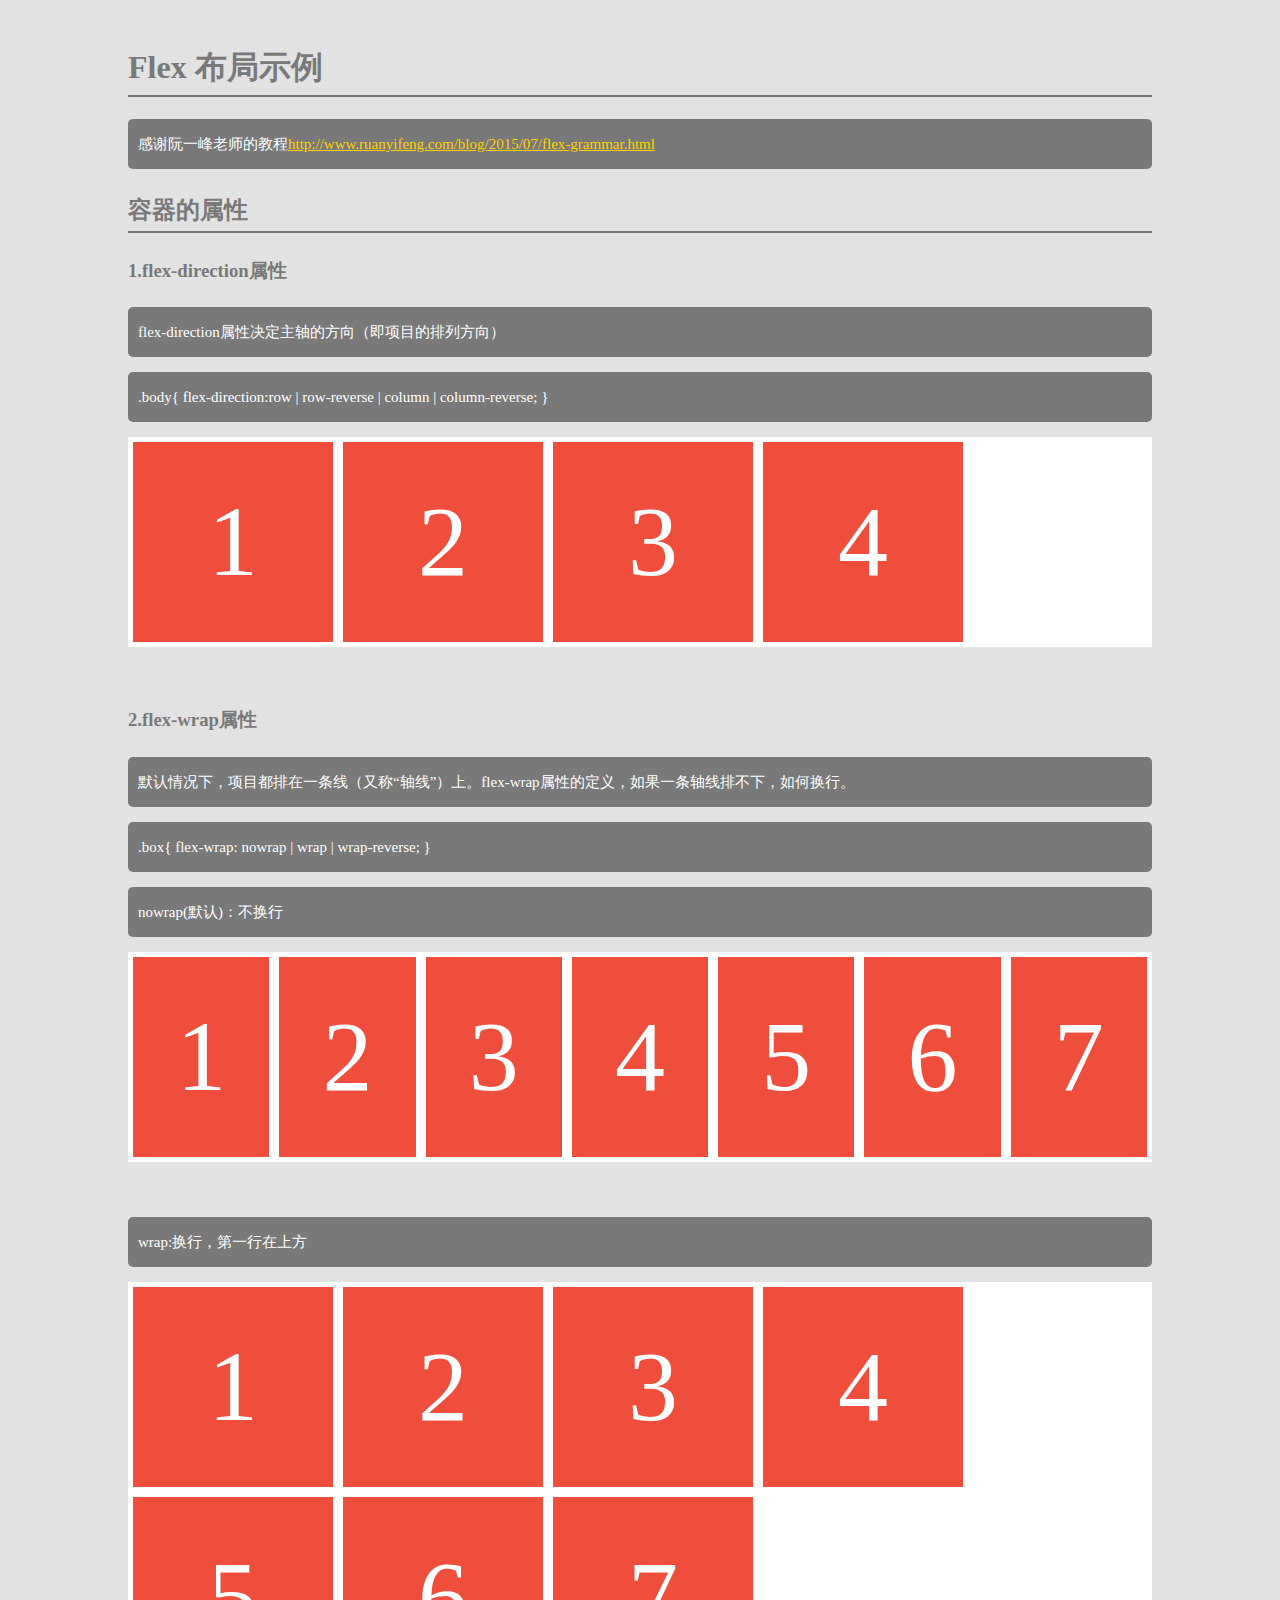
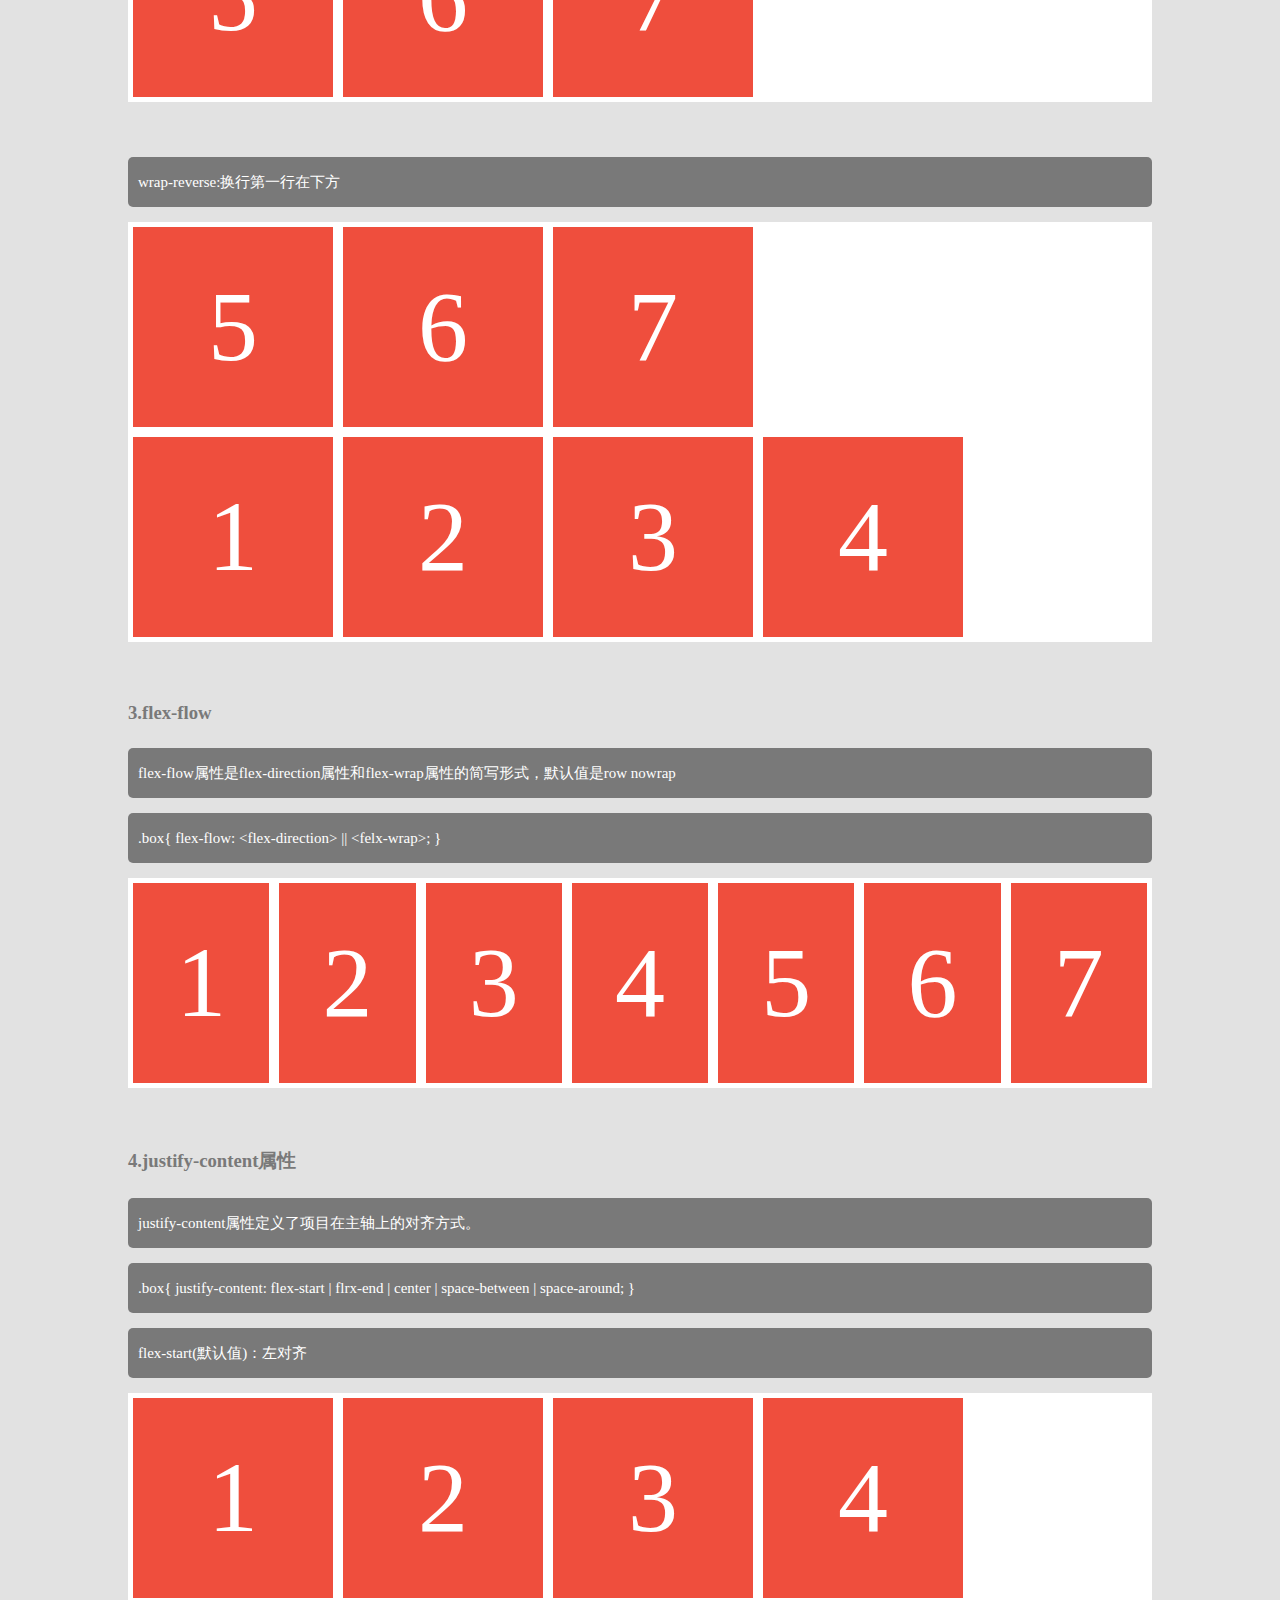
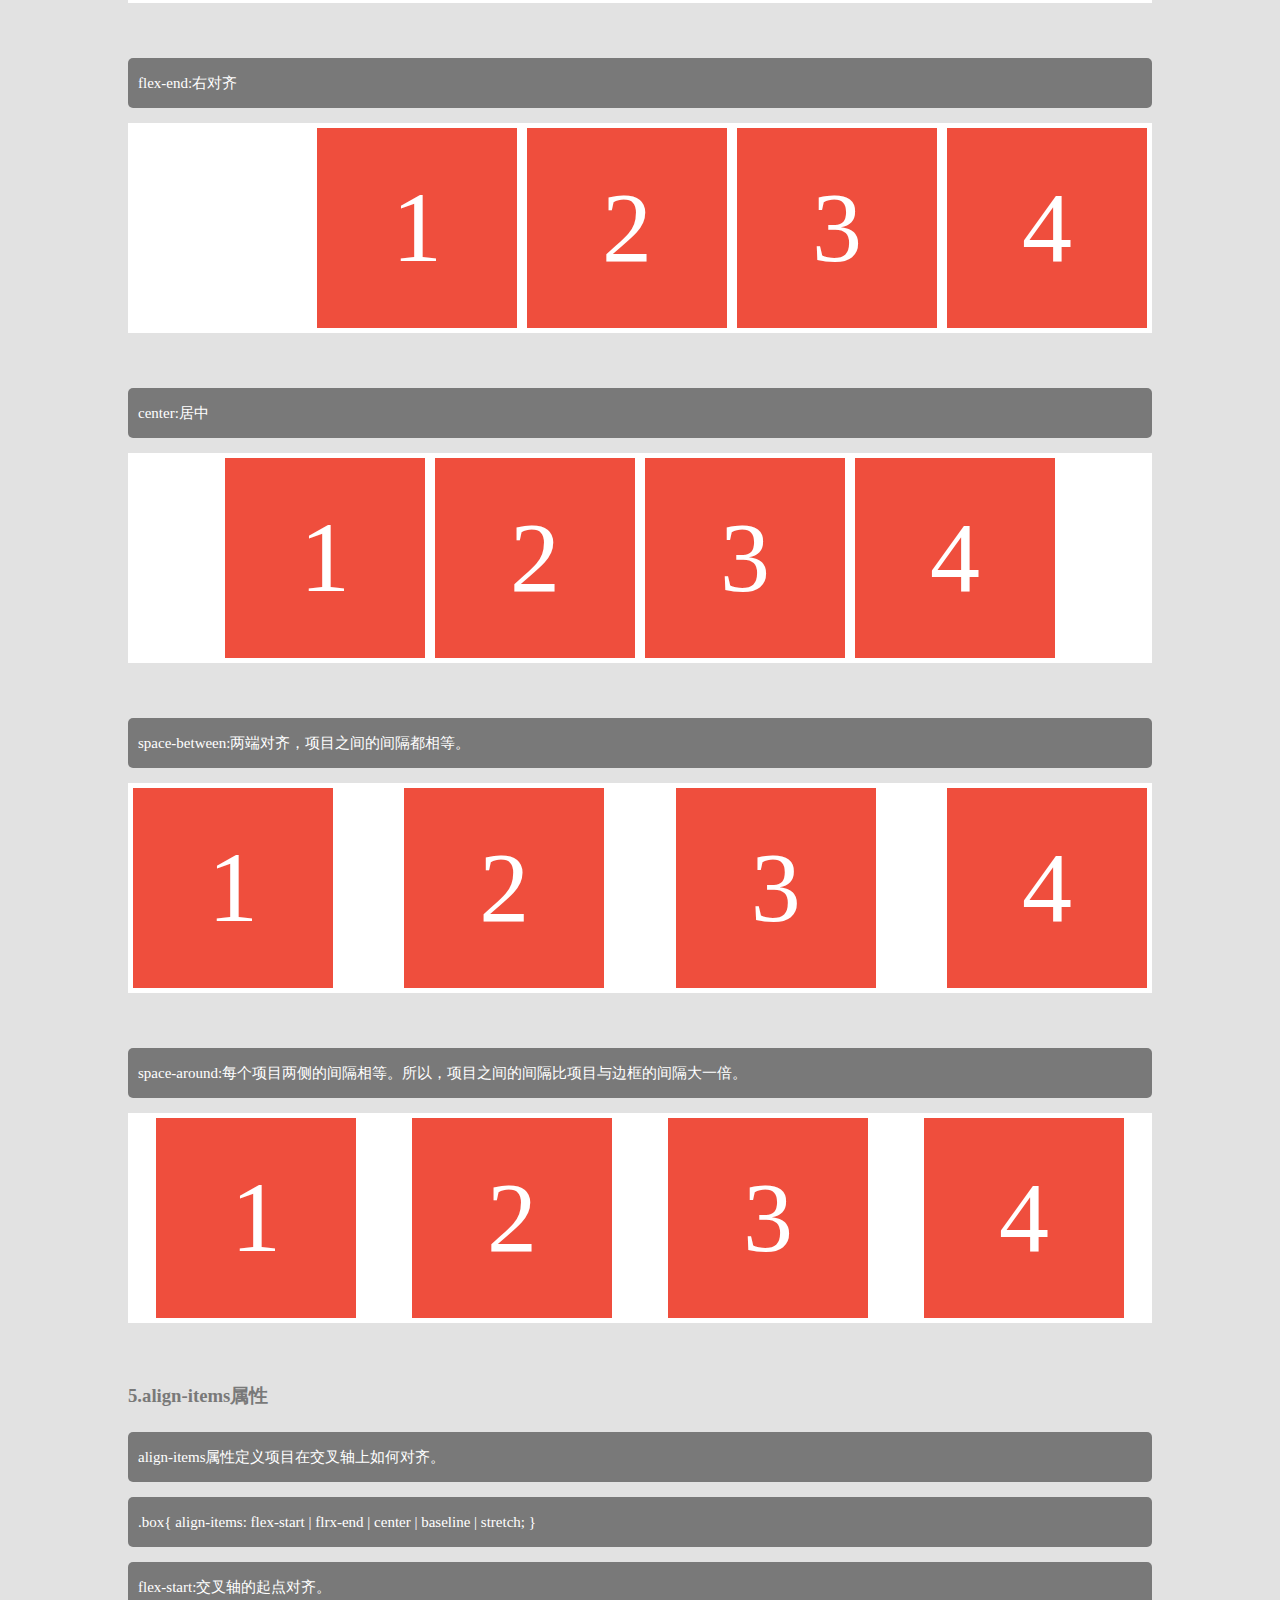
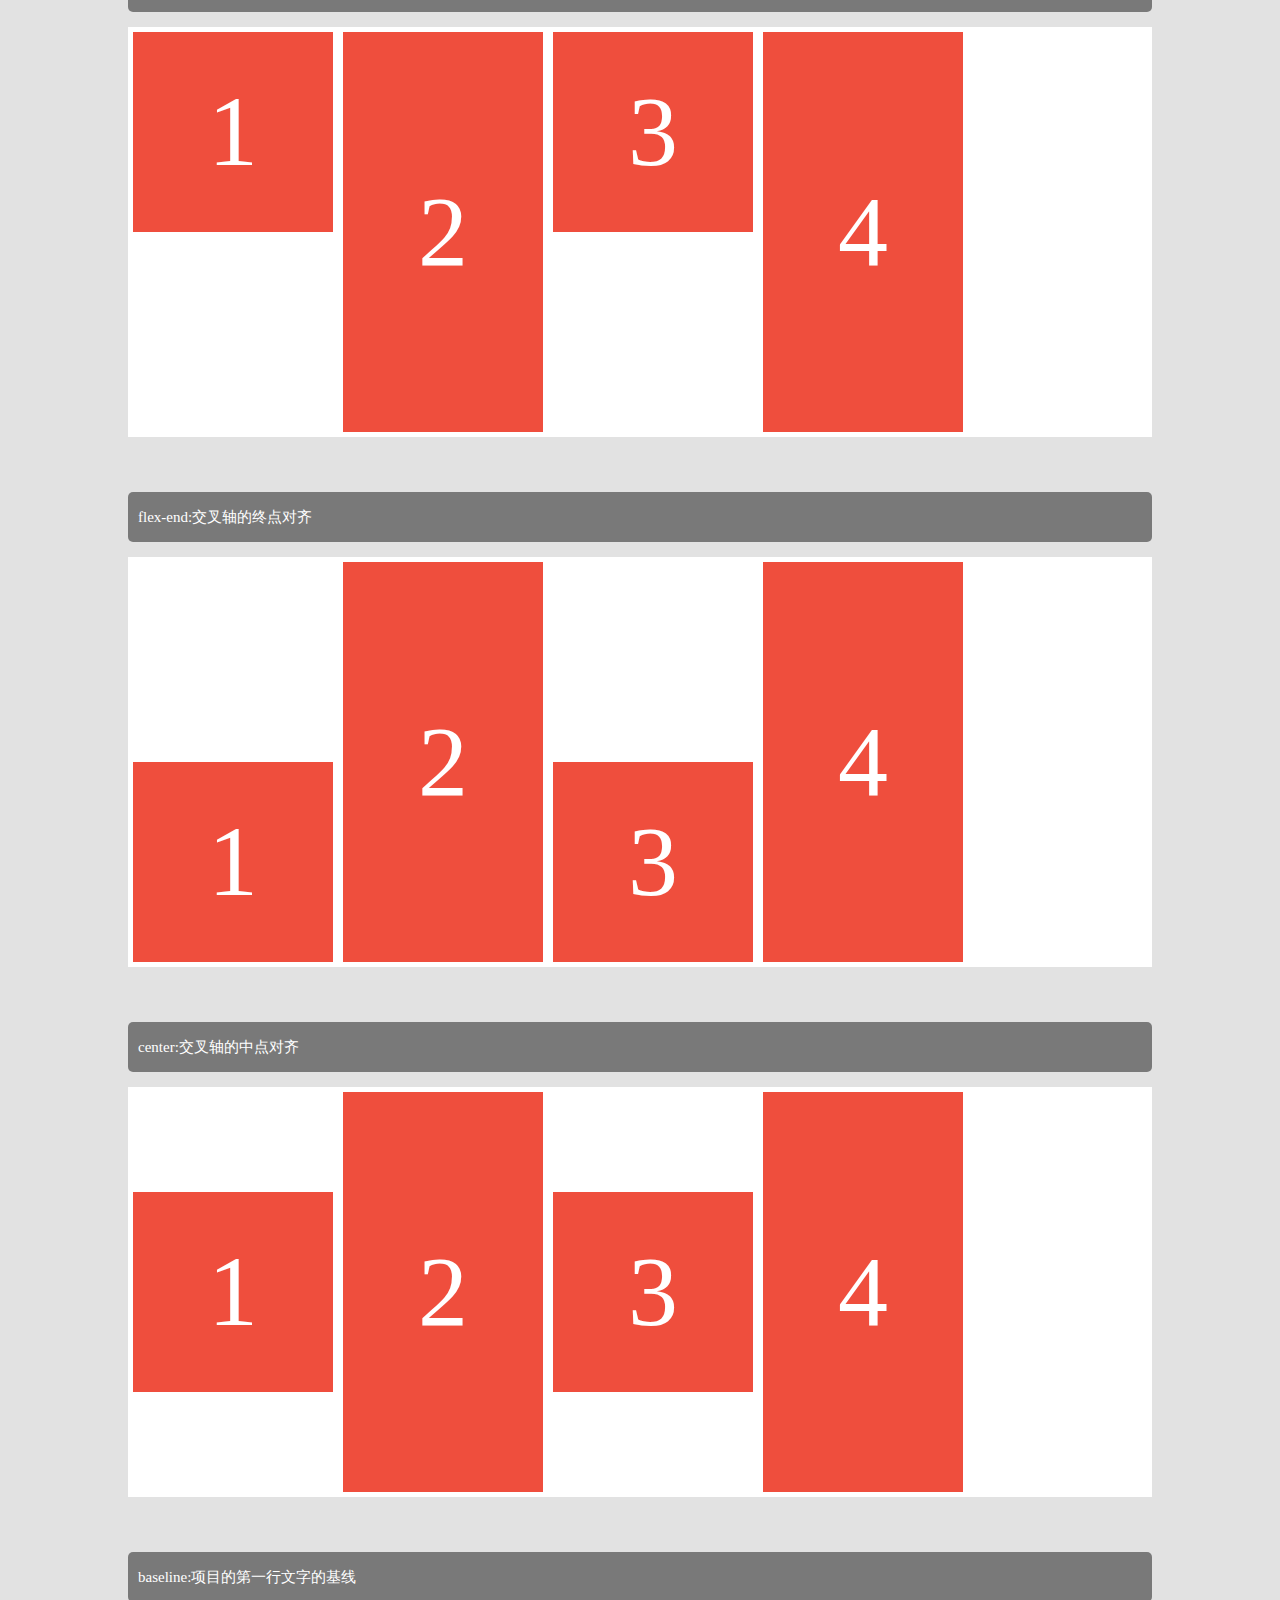
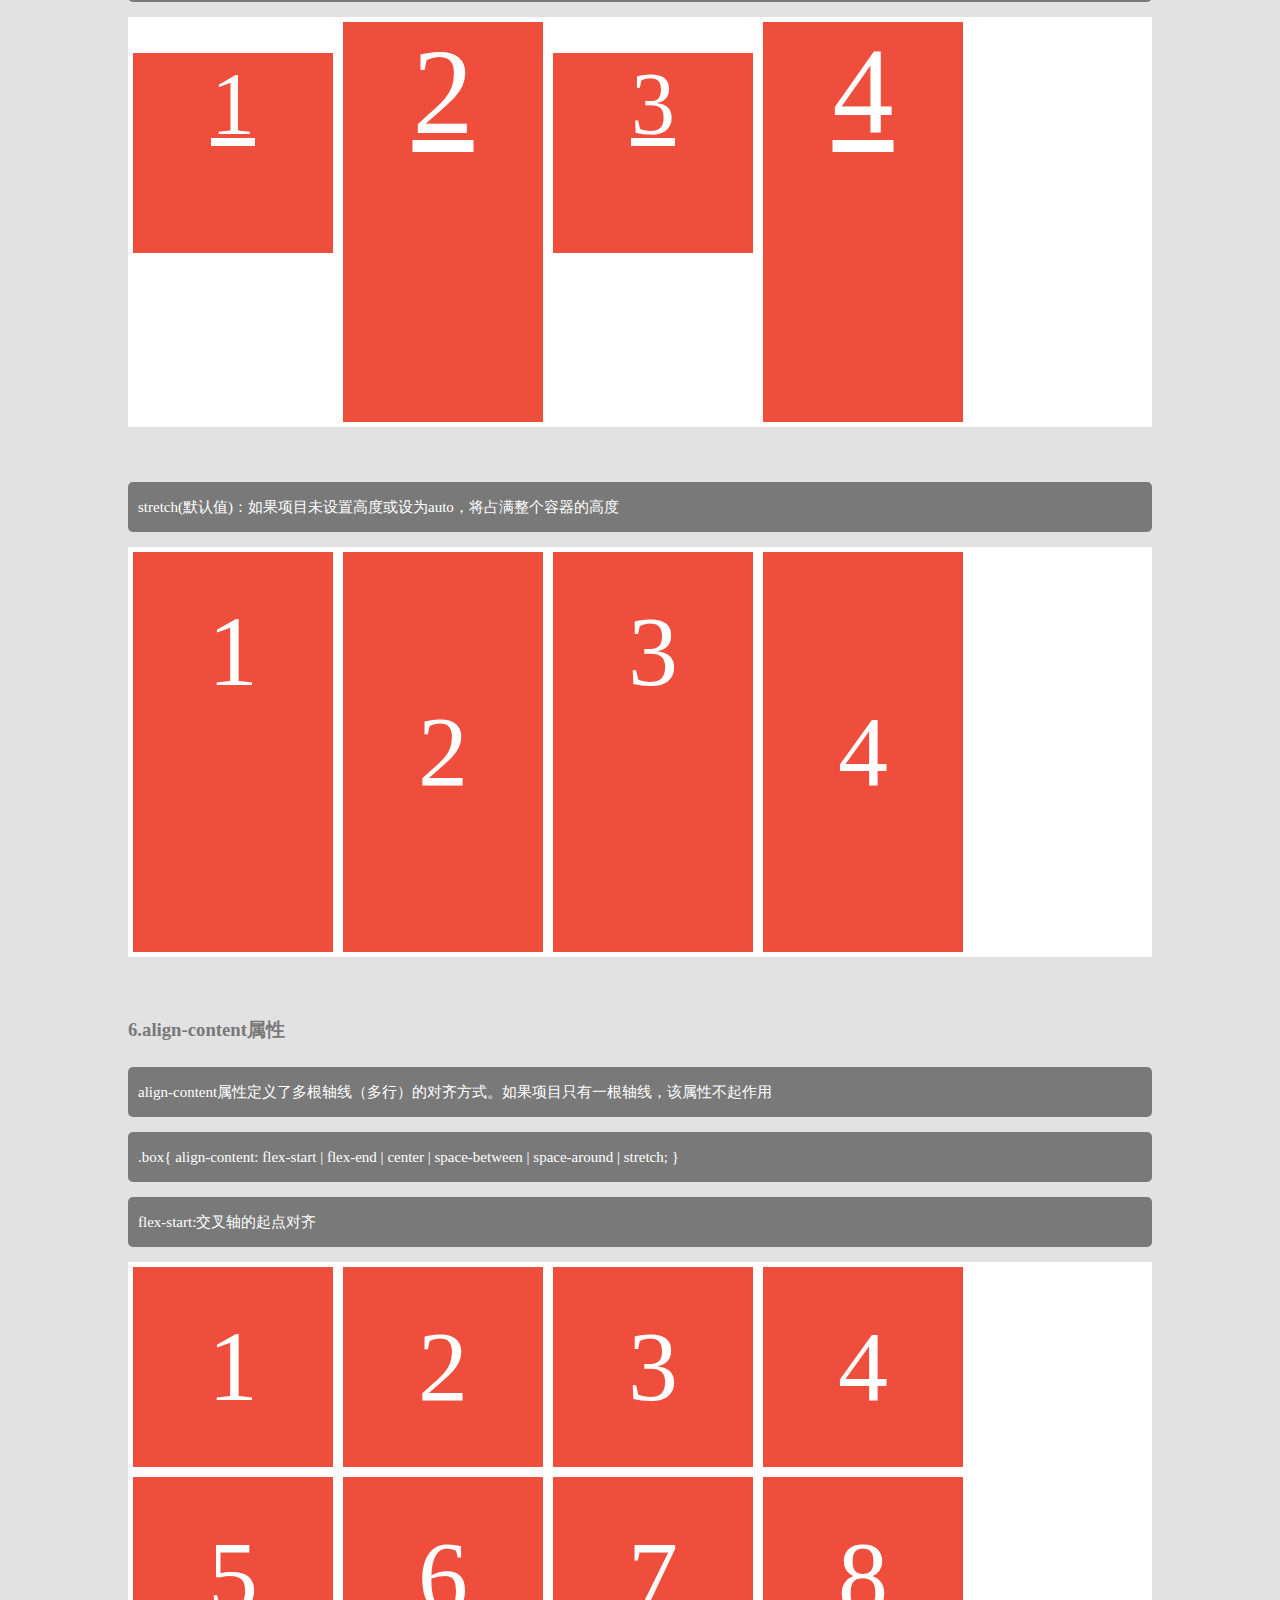
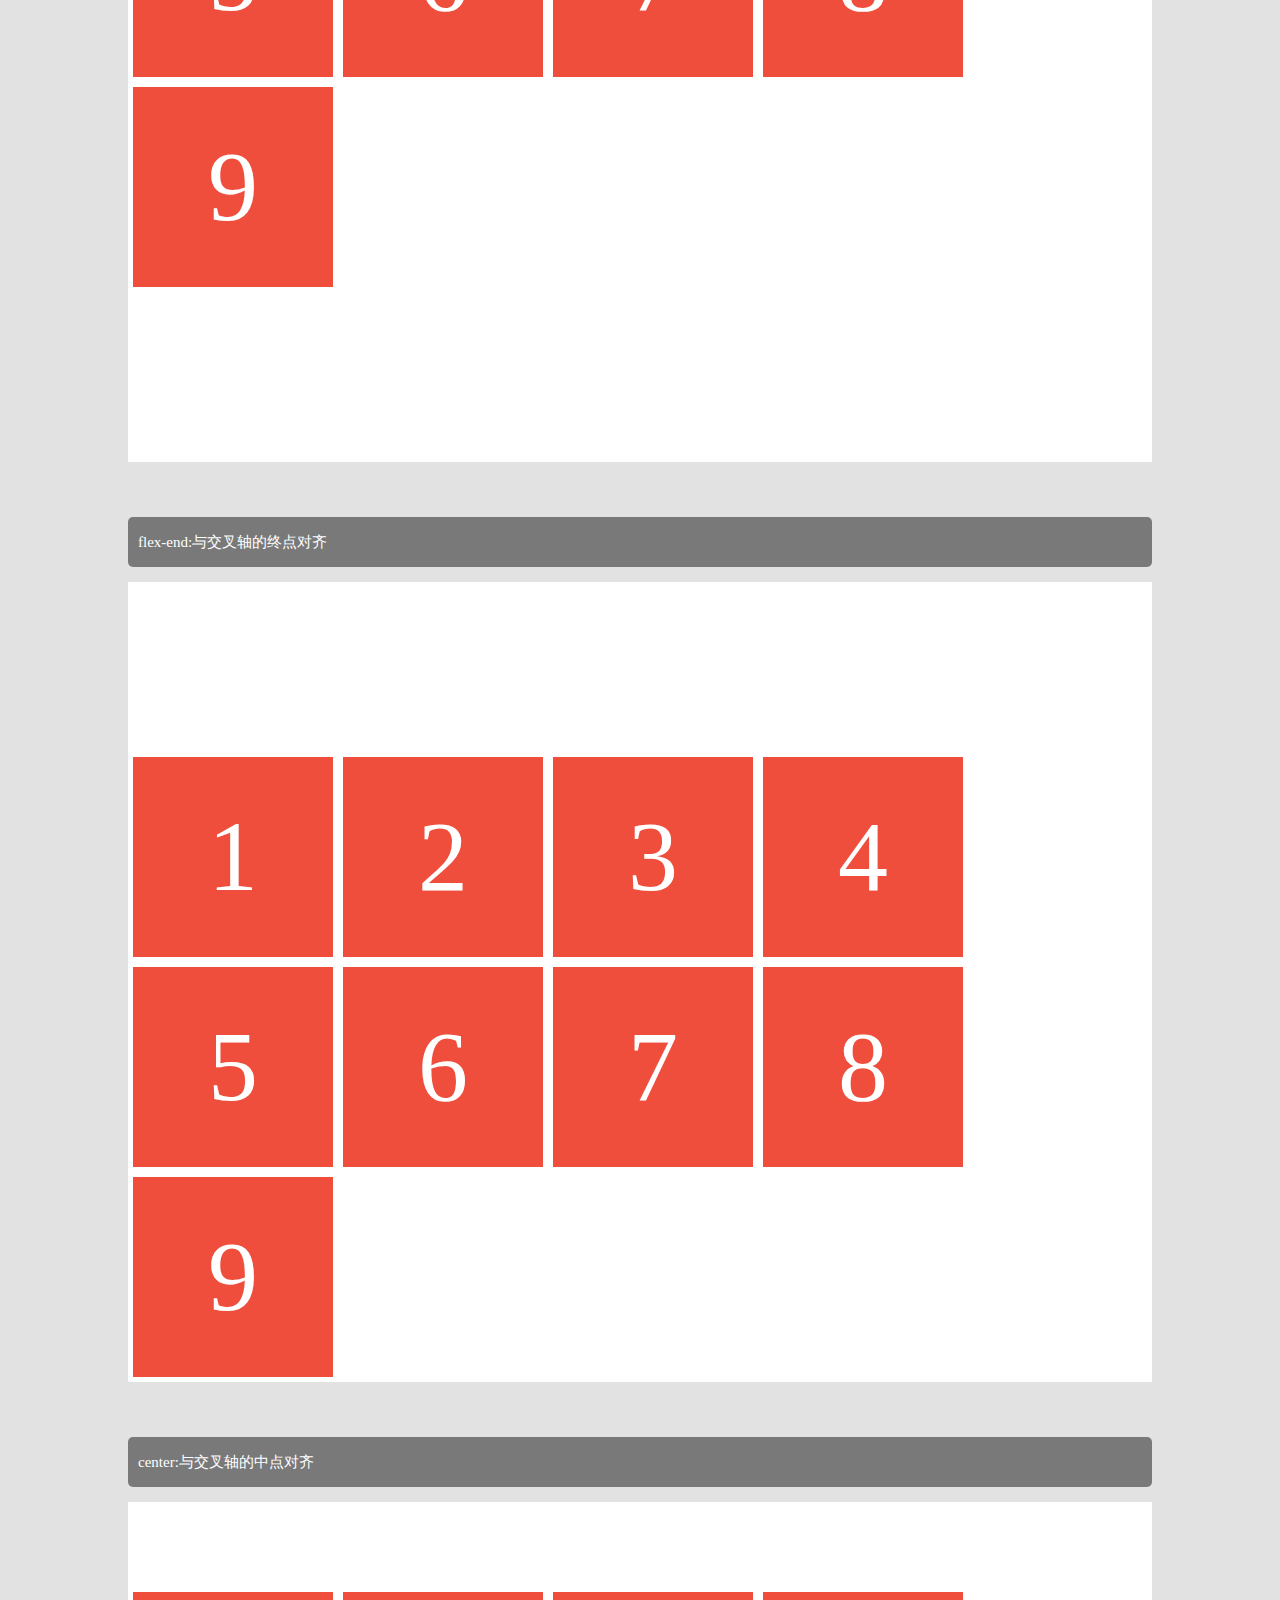
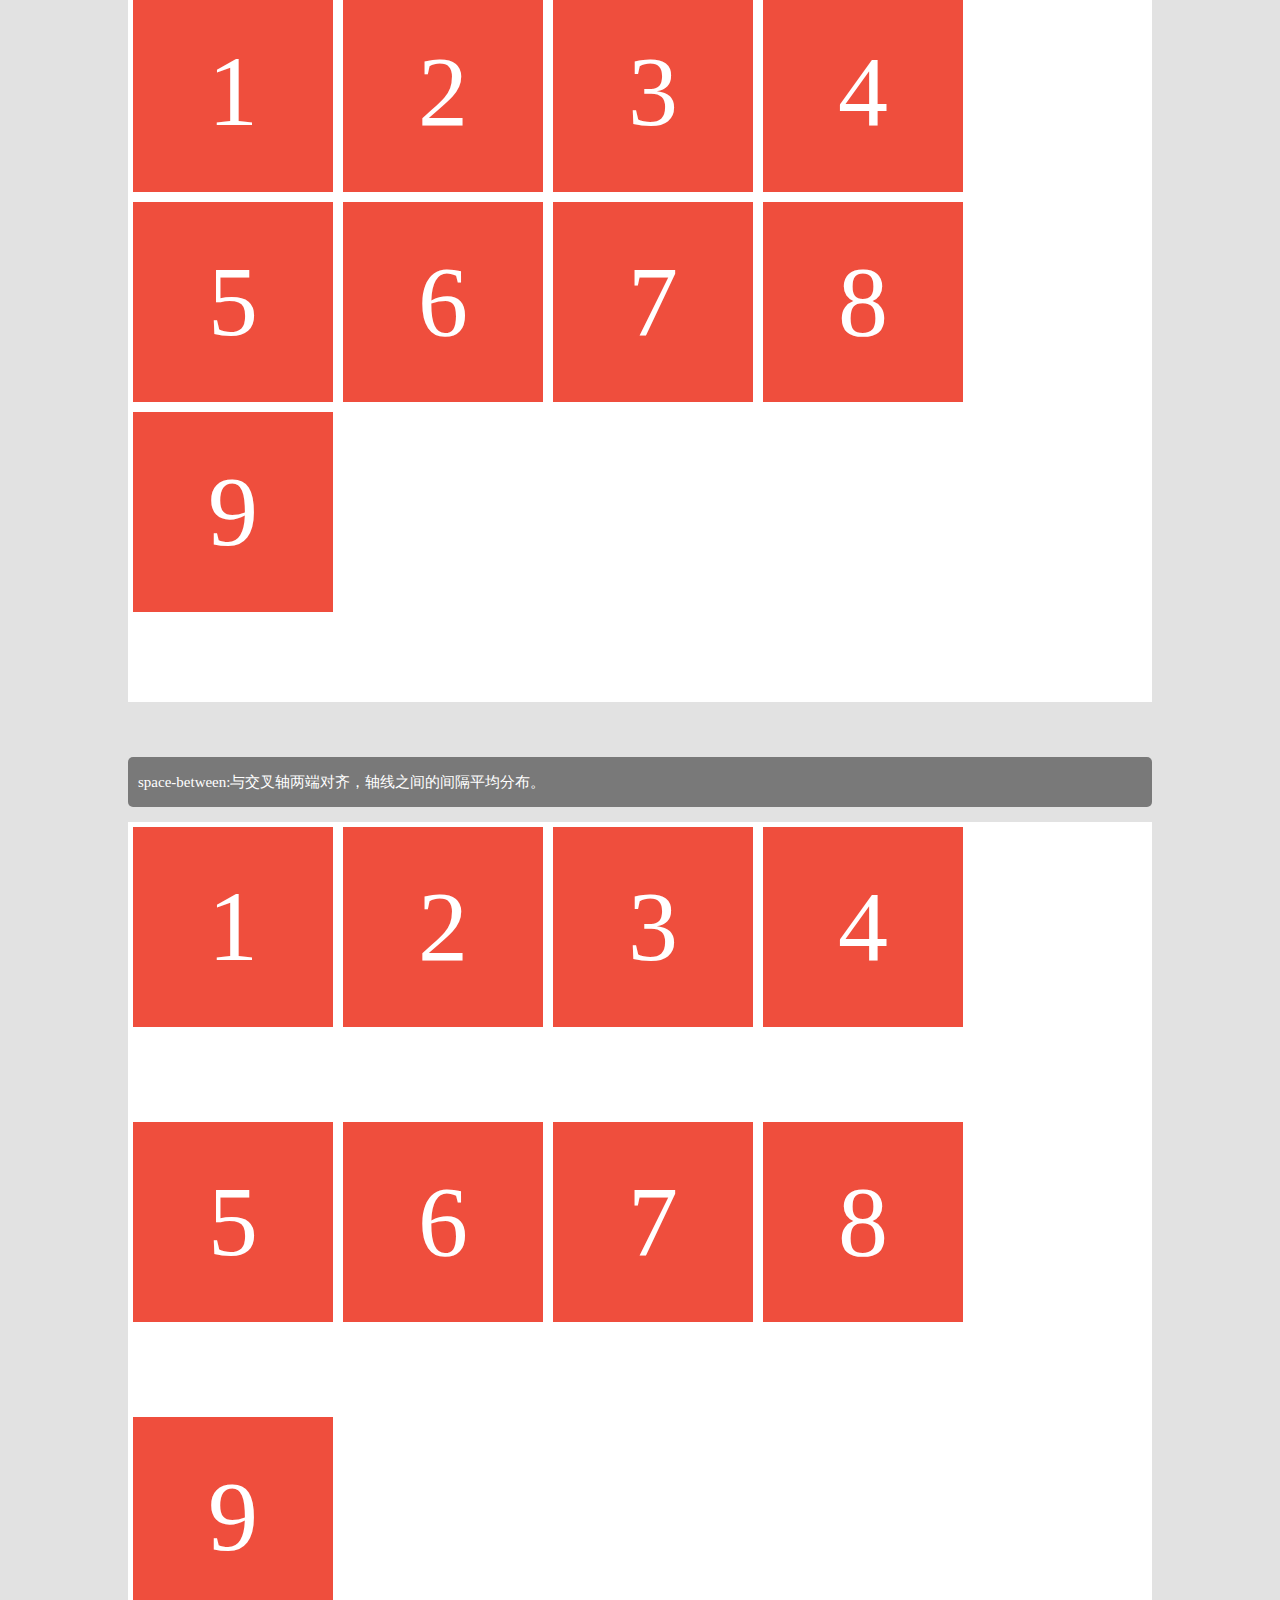
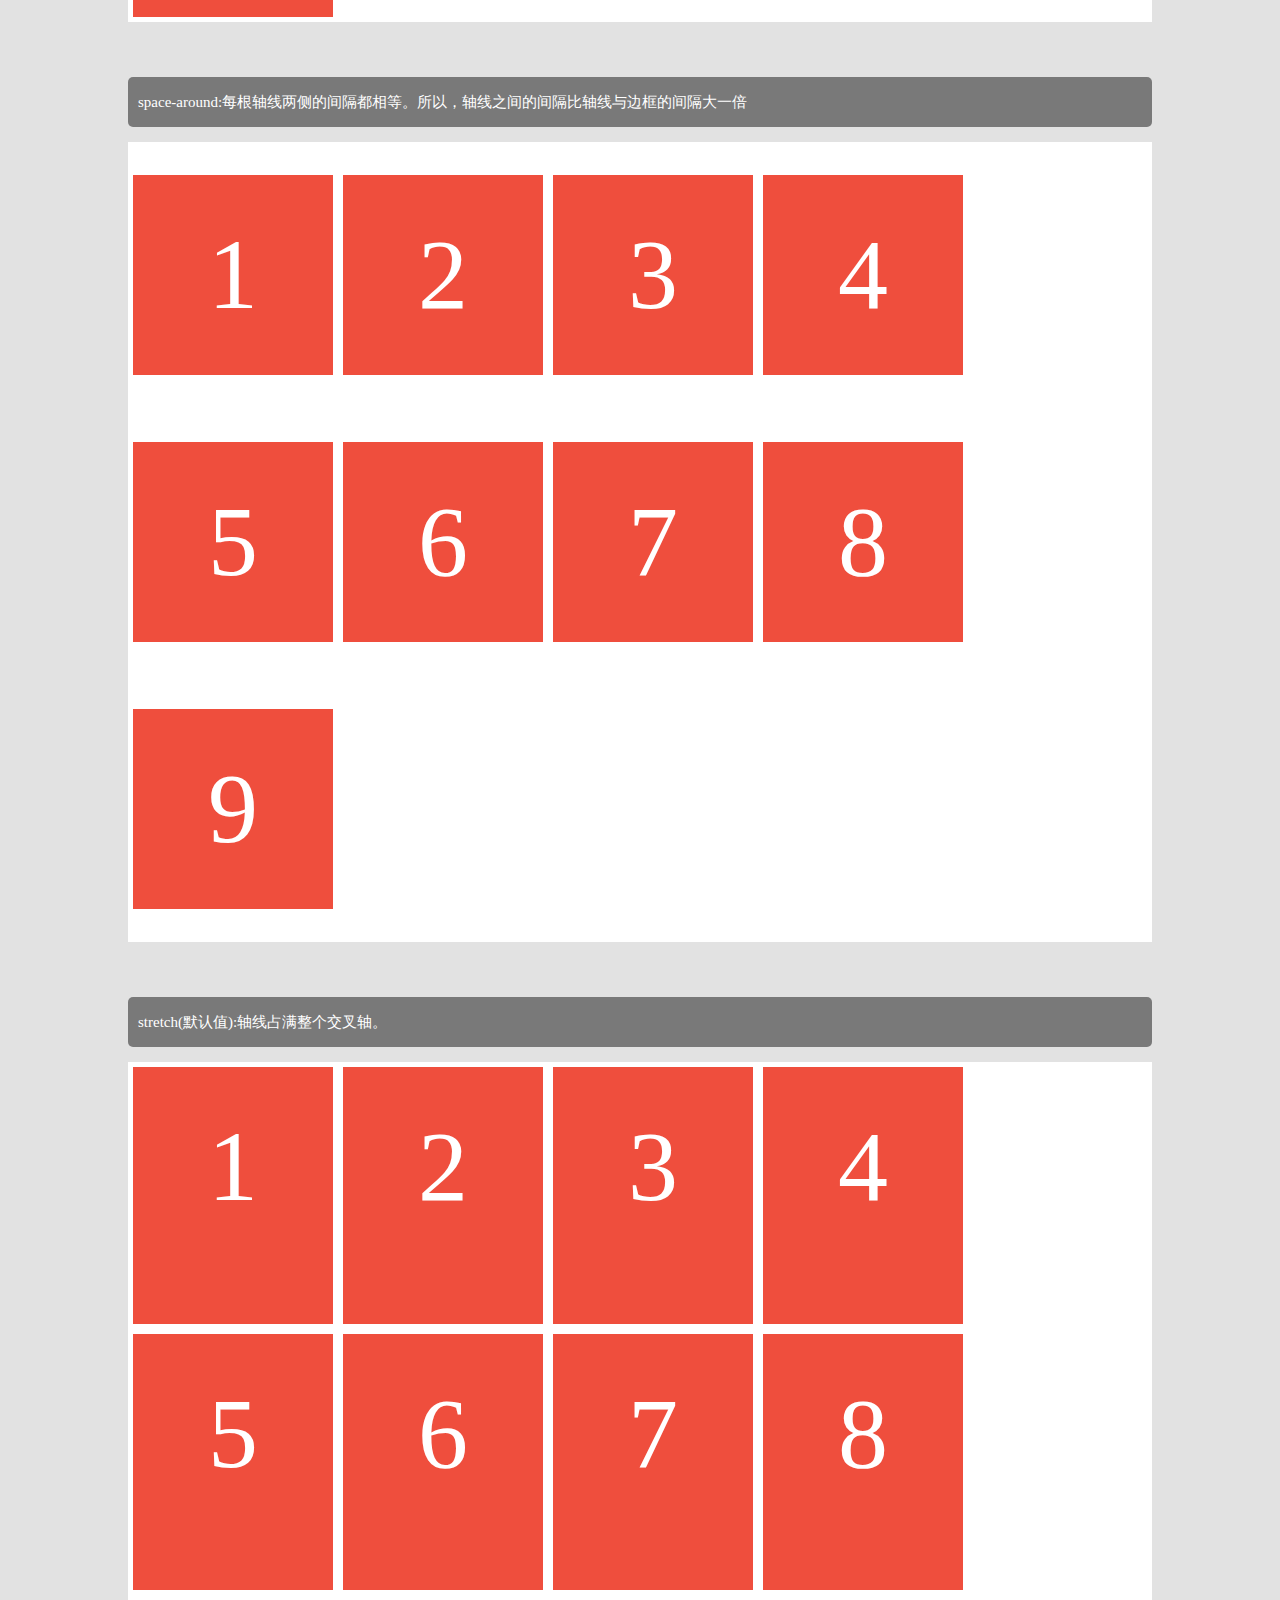
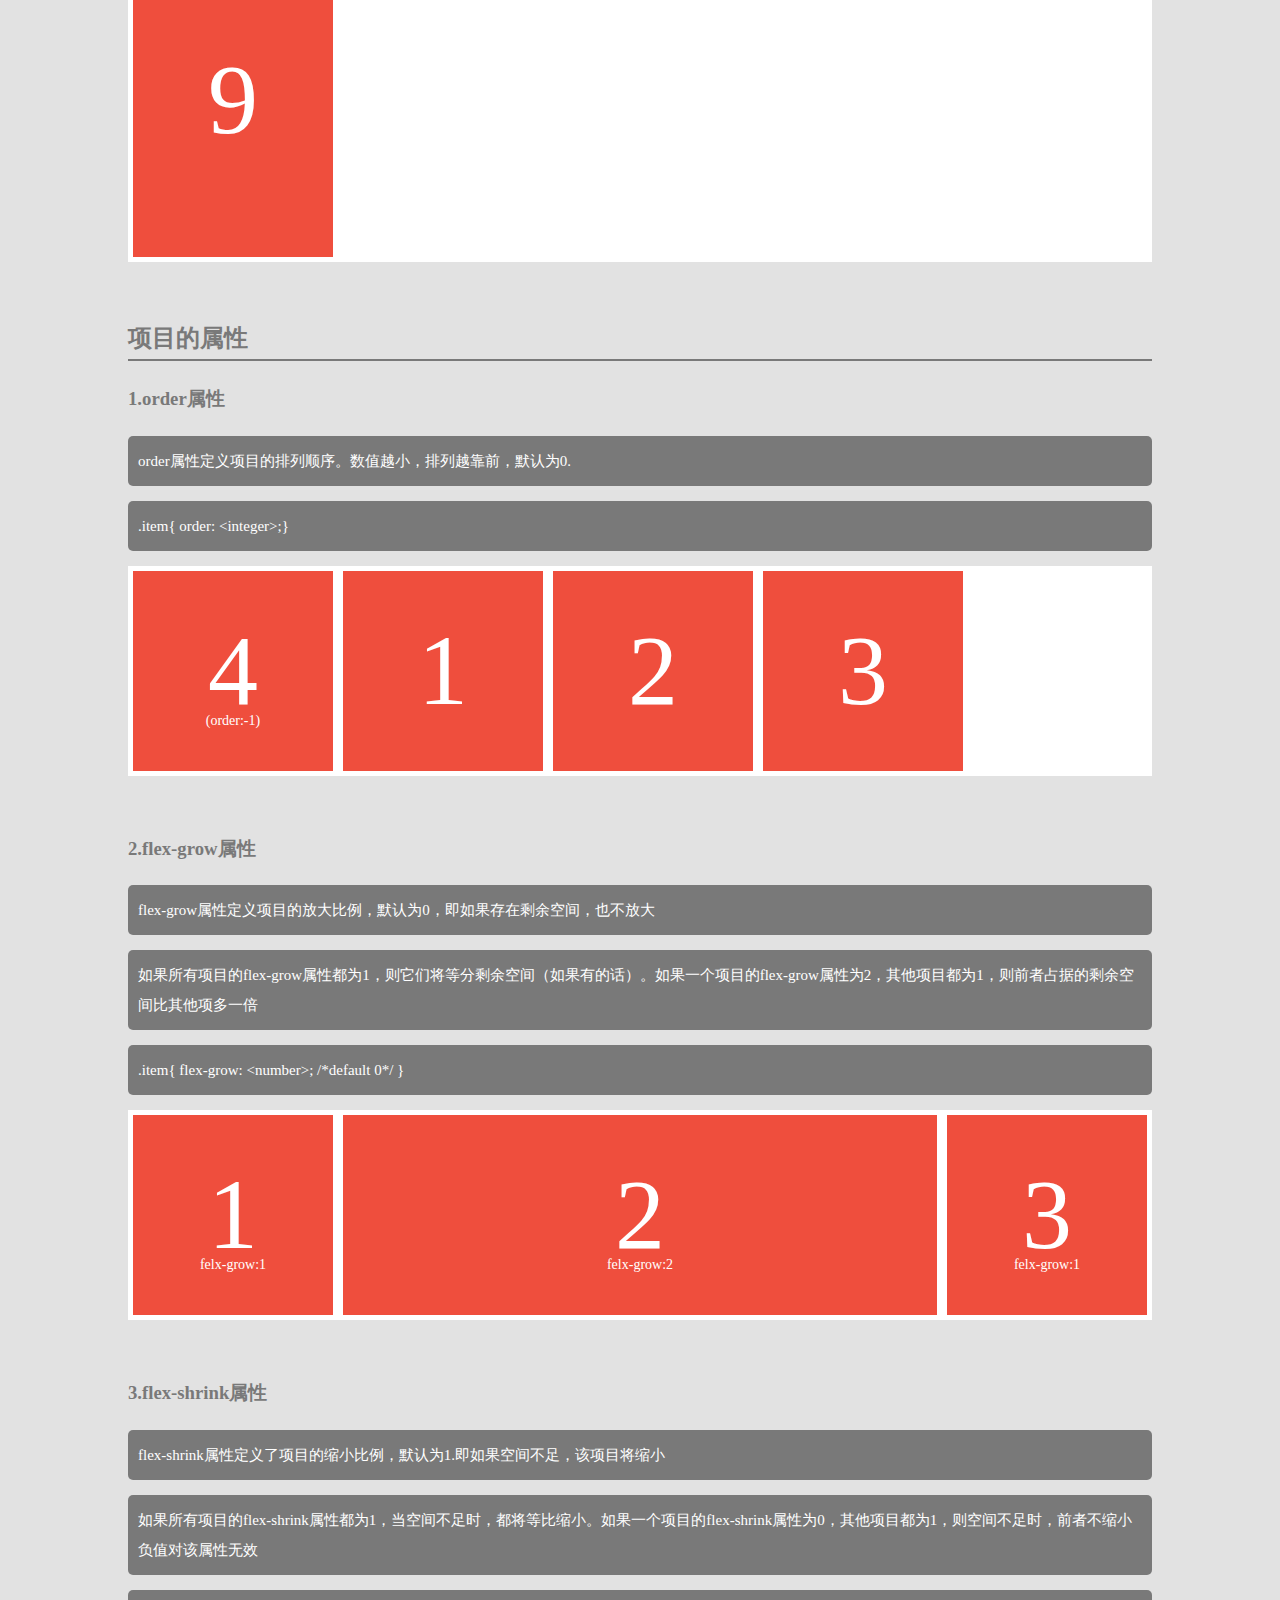
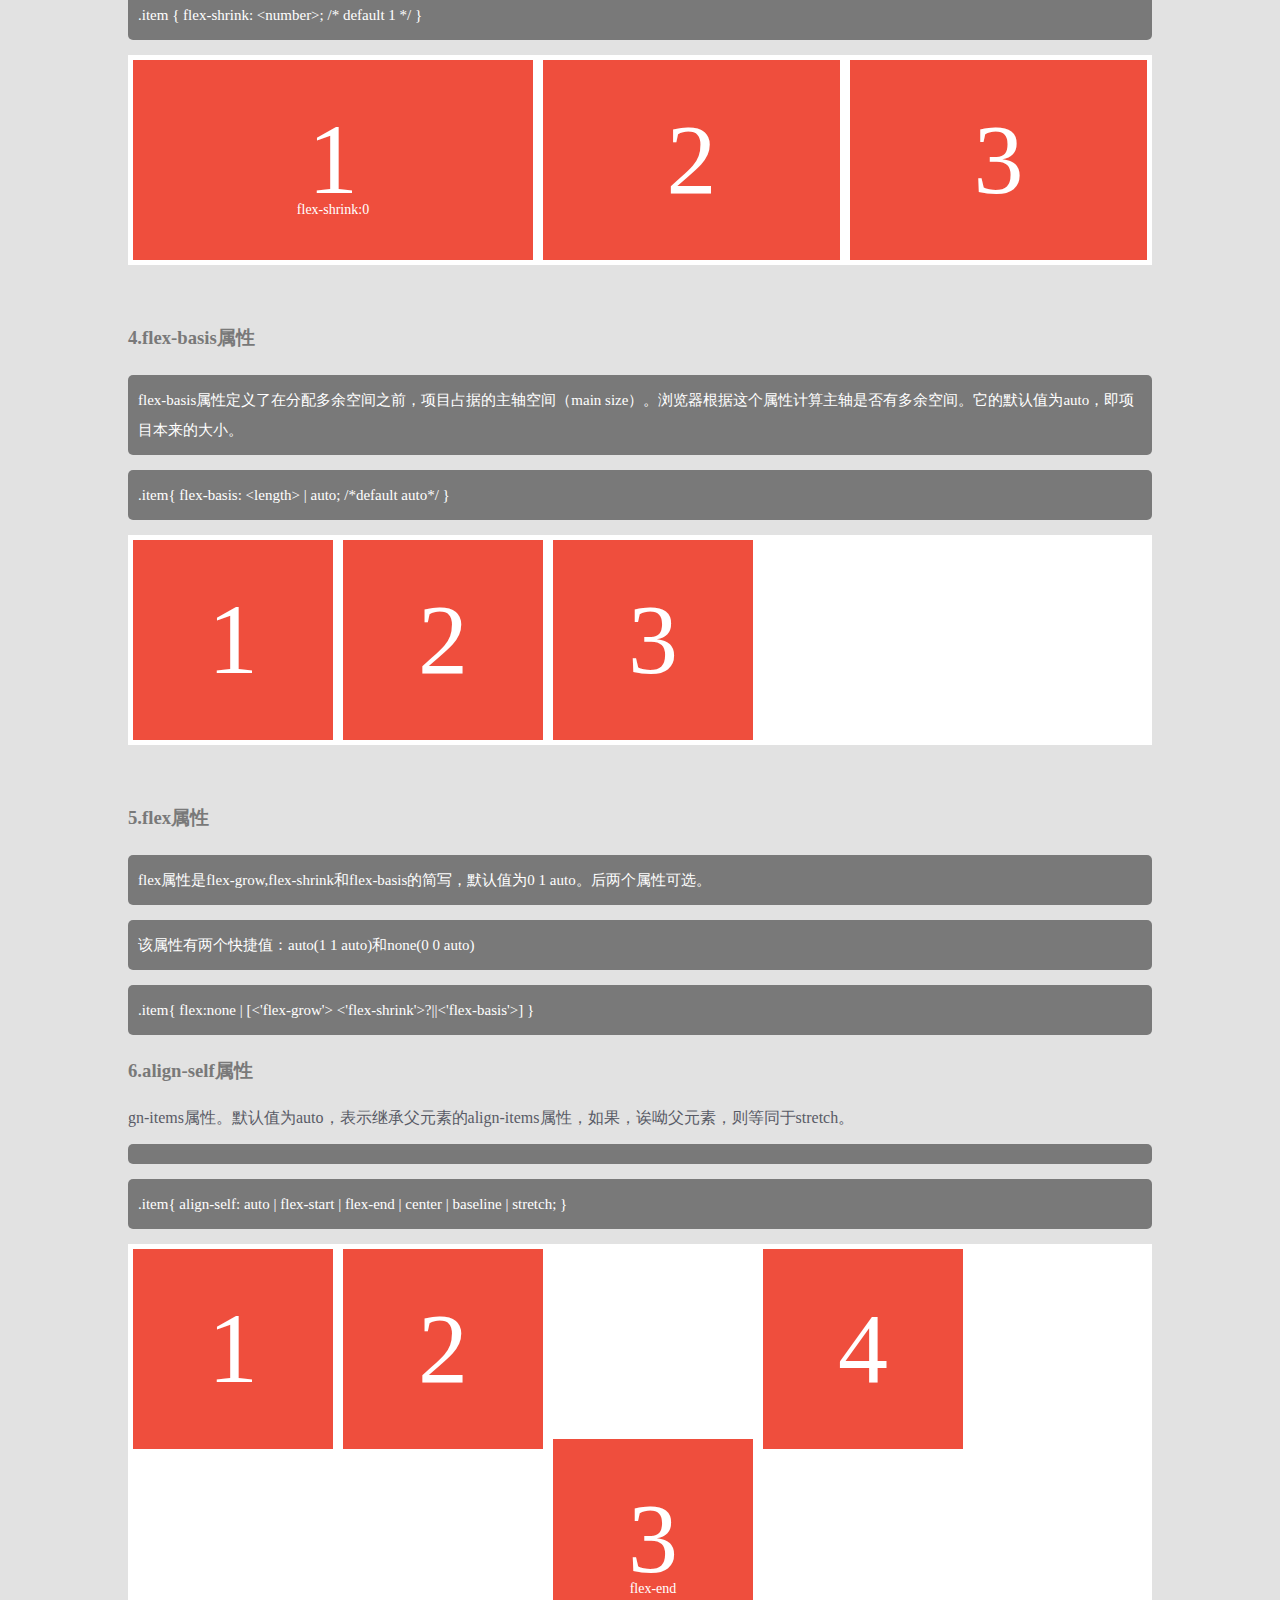
<file: index.html>
<!DOCTYPE html>
<html lang="en">

<head>
    <meta charset="UTF-8">
    <meta name="viewport" content="width=device-width, initial-scale=1.0">
    <meta http-equiv="X-UA-Compatible" content="ie=edge">
    <title>Flex 布局示例</title>
    <link rel="stylesheet" href="style.css">
</head>

<body>
    <h1>Flex 布局示例</h1>
    <p>感谢阮一峰老师的教程<a target="_blank" href="http://www.ruanyifeng.com/blog/2015/07/flex-grammar.html">http://www.ruanyifeng.com/blog/2015/07/flex-grammar.html</a></p>
    <h2>容器的属性</h2>
    <h3>1.flex-direction属性</h3>
    <p>flex-direction属性决定主轴的方向（即项目的排列方向）</p>
    <p>
        .body{ flex-direction:row | row-reverse | column | column-reverse; }
    </p>
    <div class="box box-1">
        <div class="box-item">1</div>
        <div class="box-item">2</div>
        <div class="box-item">3</div>
        <div class="box-item">4</div>
    </div>
    <h3>2.flex-wrap属性</h3>
    <p>默认情况下，项目都排在一条线（又称“轴线”）上。flex-wrap属性的定义，如果一条轴线排不下，如何换行。</p>
    <p>
        .box{ flex-wrap: nowrap | wrap | wrap-reverse; }
    </p>
    <p>nowrap(默认)：不换行</p>
    <div class="box box-2">
        <div class="box-item">1</div>
        <div class="box-item">2</div>
        <div class="box-item">3</div>
        <div class="box-item">4</div>
        <div class="box-item">5</div>
        <div class="box-item">6</div>
        <div class="box-item">7</div>
    </div>
    <p>wrap:换行，第一行在上方</p>
    <div class="box box-3">
        <div class="box-item">1</div>
        <div class="box-item">2</div>
        <div class="box-item">3</div>
        <div class="box-item">4</div>
        <div class="box-item">5</div>
        <div class="box-item">6</div>
        <div class="box-item">7</div>
    </div>
    <p>wrap-reverse:换行第一行在下方</p>
    <div class="box box-4">
        <div class="box-item">1</div>
        <div class="box-item">2</div>
        <div class="box-item">3</div>
        <div class="box-item">4</div>
        <div class="box-item">5</div>
        <div class="box-item">6</div>
        <div class="box-item">7</div>
    </div>
    <h3>3.flex-flow</h3>
    <p>flex-flow属性是flex-direction属性和flex-wrap属性的简写形式，默认值是row nowrap</p>
    <p>
        .box{ flex-flow: &lt;flex-direction&gt; || &lt;felx-wrap&gt;; }
    </p>
    <div class="box box-5">
        <div class="box-item">1</div>
        <div class="box-item">2</div>
        <div class="box-item">3</div>
        <div class="box-item">4</div>
        <div class="box-item">5</div>
        <div class="box-item">6</div>
        <div class="box-item">7</div>
    </div>
    <h3>4.justify-content属性</h3>
    <p>justify-content属性定义了项目在主轴上的对齐方式。</p>
    <p>
        .box{ justify-content: flex-start | flrx-end | center | space-between | space-around; }
    </p>
    <p>flex-start(默认值)：左对齐</p>
    <div class="box box-6">
        <div class="box-item">1</div>
        <div class="box-item">2</div>
        <div class="box-item">3</div>
        <div class="box-item">4</div>
    </div>
    <p>flex-end:右对齐</p>
    <div class="box box-7">
        <div class="box-item">1</div>
        <div class="box-item">2</div>
        <div class="box-item">3</div>
        <div class="box-item">4</div>
    </div>
    <p>center:居中</p>
    <div class="box box-8">
        <div class="box-item">1</div>
        <div class="box-item">2</div>
        <div class="box-item">3</div>
        <div class="box-item">4</div>
    </div>
    <p>space-between:两端对齐，项目之间的间隔都相等。</p>
    <div class="box box-9">
        <div class="box-item">1</div>
        <div class="box-item">2</div>
        <div class="box-item">3</div>
        <div class="box-item">4</div>
    </div>
    <p>space-around:每个项目两侧的间隔相等。所以，项目之间的间隔比项目与边框的间隔大一倍。</p>
    <div class="box box-10">
        <div class="box-item">1</div>
        <div class="box-item">2</div>
        <div class="box-item">3</div>
        <div class="box-item">4</div>
    </div>
    <h3>5.align-items属性</h3>
    <p>align-items属性定义项目在交叉轴上如何对齐。</p>
    <p>
        .box{ align-items: flex-start | flrx-end | center | baseline | stretch; }
    </p>
    <p>flex-start:交叉轴的起点对齐。</p>
    <div class="box box-11">
        <div class="box-item">1</div>
        <div class="box-item item-tall">2</div>
        <div class="box-item">3</div>
        <div class="box-item item-tall">4</div>
    </div>
    <p>flex-end:交叉轴的终点对齐</p>
    <div class="box box-12">
        <div class="box-item">1</div>
        <div class="box-item item-tall">2</div>
        <div class="box-item">3</div>
        <div class="box-item item-tall">4</div>
    </div>
    <p>center:交叉轴的中点对齐</p>
    <div class="box box-13">
        <div class="box-item">1</div>
        <div class="box-item item-tall">2</div>
        <div class="box-item">3</div>
        <div class="box-item item-tall">4</div>
    </div>
    <p>baseline:项目的第一行文字的基线</p>
    <div class="box box-14">
        <div class="box-item">1</div>
        <div class="box-item item-tall">2</div>
        <div class="box-item">3</div>
        <div class="box-item item-tall">4</div>
    </div>
    <p>stretch(默认值)：如果项目未设置高度或设为auto，将占满整个容器的高度</p>
    <div class="box box-15">
        <div class="box-item">1</div>
        <div class="box-item item-tall">2</div>
        <div class="box-item">3</div>
        <div class="box-item item-tall">4</div>
    </div>
    <h3>6.align-content属性</h3>
    <p>align-content属性定义了多根轴线（多行）的对齐方式。如果项目只有一根轴线，该属性不起作用</p>
    <p>
        .box{ align-content: flex-start | flex-end | center | space-between | space-around | stretch; }
    </p>
    <p>flex-start:交叉轴的起点对齐</p>
    <div class="box box-tall box-16">
        <div class="box-item">1</div>
        <div class="box-item">2</div>
        <div class="box-item">3</div>
        <div class="box-item">4</div>
        <div class="box-item">5</div>
        <div class="box-item">6</div>
        <div class="box-item">7</div>
        <div class="box-item">8</div>
        <div class="box-item">9</div>
    </div>
    <p>flex-end:与交叉轴的终点对齐</p>
    <div class="box box-tall box-17">
        <div class="box-item">1</div>
        <div class="box-item">2</div>
        <div class="box-item">3</div>
        <div class="box-item">4</div>
        <div class="box-item">5</div>
        <div class="box-item">6</div>
        <div class="box-item">7</div>
        <div class="box-item">8</div>
        <div class="box-item">9</div>
    </div>
    <p>center:与交叉轴的中点对齐</p>
    <div class="box box-tall box-18">
        <div class="box-item">1</div>
        <div class="box-item">2</div>
        <div class="box-item">3</div>
        <div class="box-item">4</div>
        <div class="box-item">5</div>
        <div class="box-item">6</div>
        <div class="box-item">7</div>
        <div class="box-item">8</div>
        <div class="box-item">9</div>
    </div>
    <p>space-between:与交叉轴两端对齐，轴线之间的间隔平均分布。</p>
    <div class="box box-tall box-19">
        <div class="box-item">1</div>
        <div class="box-item">2</div>
        <div class="box-item">3</div>
        <div class="box-item">4</div>
        <div class="box-item">5</div>
        <div class="box-item">6</div>
        <div class="box-item">7</div>
        <div class="box-item">8</div>
        <div class="box-item">9</div>
    </div>
    <p>space-around:每根轴线两侧的间隔都相等。所以，轴线之间的间隔比轴线与边框的间隔大一倍</p>
    <div class="box box-tall box-20">
        <div class="box-item">1</div>
        <div class="box-item">2</div>
        <div class="box-item">3</div>
        <div class="box-item">4</div>
        <div class="box-item">5</div>
        <div class="box-item">6</div>
        <div class="box-item">7</div>
        <div class="box-item">8</div>
        <div class="box-item">9</div>
    </div>
    <p>stretch(默认值):轴线占满整个交叉轴。</p>
    <div class="box box-tall box-21">
        <div class="box-item">1</div>
        <div class="box-item">2</div>
        <div class="box-item">3</div>
        <div class="box-item">4</div>
        <div class="box-item">5</div>
        <div class="box-item">6</div>
        <div class="box-item">7</div>
        <div class="box-item">8</div>
        <div class="box-item">9</div>
    </div>
    <h2>项目的属性</h2>
    <h3>1.order属性</h3>
    <p>order属性定义项目的排列顺序。数值越小，排列越靠前，默认为0.</p>
    <p>.item{ order: &lt;integer&gt;;}</p>
    <div class="box box-22">
        <div class="box-item">1</div>
        <div class="box-item">2</div>
        <div class="box-item">3</div>
        <div class="box-item order">4
            <div>(order:-1)</div>
        </div>
    </div>
    <h3>2.flex-grow属性</h3>
    <p>flex-grow属性定义项目的放大比例，默认为0，即如果存在剩余空间，也不放大</p>
    <p>如果所有项目的flex-grow属性都为1，则它们将等分剩余空间（如果有的话）。如果一个项目的flex-grow属性为2，其他项目都为1，则前者占据的剩余空间比其他项多一倍</p>
    <p>
        .item{ flex-grow: &lt;number&gt;; /*default 0*/ }
    </p>
    <div class="box box-23">
        <div class="box-item grow">1
            <div>felx-grow:1</div>
        </div>
        <div class="box-item grow grow-2">2
            <div>felx-grow:2</div>
        </div>
        <div class="box-item grow">3
            <div>felx-grow:1</div>
        </div>
    </div>
    <h3>3.flex-shrink属性</h3>
    <p>flex-shrink属性定义了项目的缩小比例，默认为1.即如果空间不足，该项目将缩小</p>
    <p>如果所有项目的flex-shrink属性都为1，当空间不足时，都将等比缩小。如果一个项目的flex-shrink属性为0，其他项目都为1，则空间不足时，前者不缩小<br>负值对该属性无效</p>
    <p>
        .item { flex-shrink: &lt;number&gt;; /* default 1 */ }
    </p>
    <div class="box box-24">
        <div class="box-item shrink">1
            <div>flex-shrink:0</div>
        </div>
        <div class="box-item">2</div>
        <div class="box-item">3</div>
    </div>
    <h3>4.flex-basis属性</h3>
    <p>flex-basis属性定义了在分配多余空间之前，项目占据的主轴空间（main size）。浏览器根据这个属性计算主轴是否有多余空间。它的默认值为auto，即项目本来的大小。</p>
    <p>
        .item{ flex-basis: &lt;length&gt; | auto; /*default auto*/ }
    </p>
    <div class="box box-25">
        <div class="box-item">1</div>
        <div class="box-item">2</div>
        <div class="box-item">3</div>
    </div>
    <h3>5.flex属性</h3>
    <p>flex属性是flex-grow,flex-shrink和flex-basis的简写，默认值为0 1 auto。后两个属性可选。</p>
    <p>该属性有两个快捷值：auto(1 1 auto)和none(0 0 auto)</p>
    <p>
        .item{ flex:none | [&lt;'flex-grow'&gt; &lt;'flex-shrink'&gt;?||&lt;'flex-basis'&gt;] }
    </p>
    <h3>6.align-self属性</h3>
    gn-items属性。默认值为auto，表示继承父元素的align-items属性，如果，诶呦父元素，则等同于stretch。</p>
    <p>
        .item{ align-self: auto | flex-start | flex-end | center | baseline | stretch; }
    </p>
    <div class="box box-26">
        <div class="box-item">1</div>
        <div class="box-item">2</div>
        <div class="box-item end">3<div>flex-end</div></div>
        <div class="box-item">4</div>
    </div>
</body>

</html>
</file>
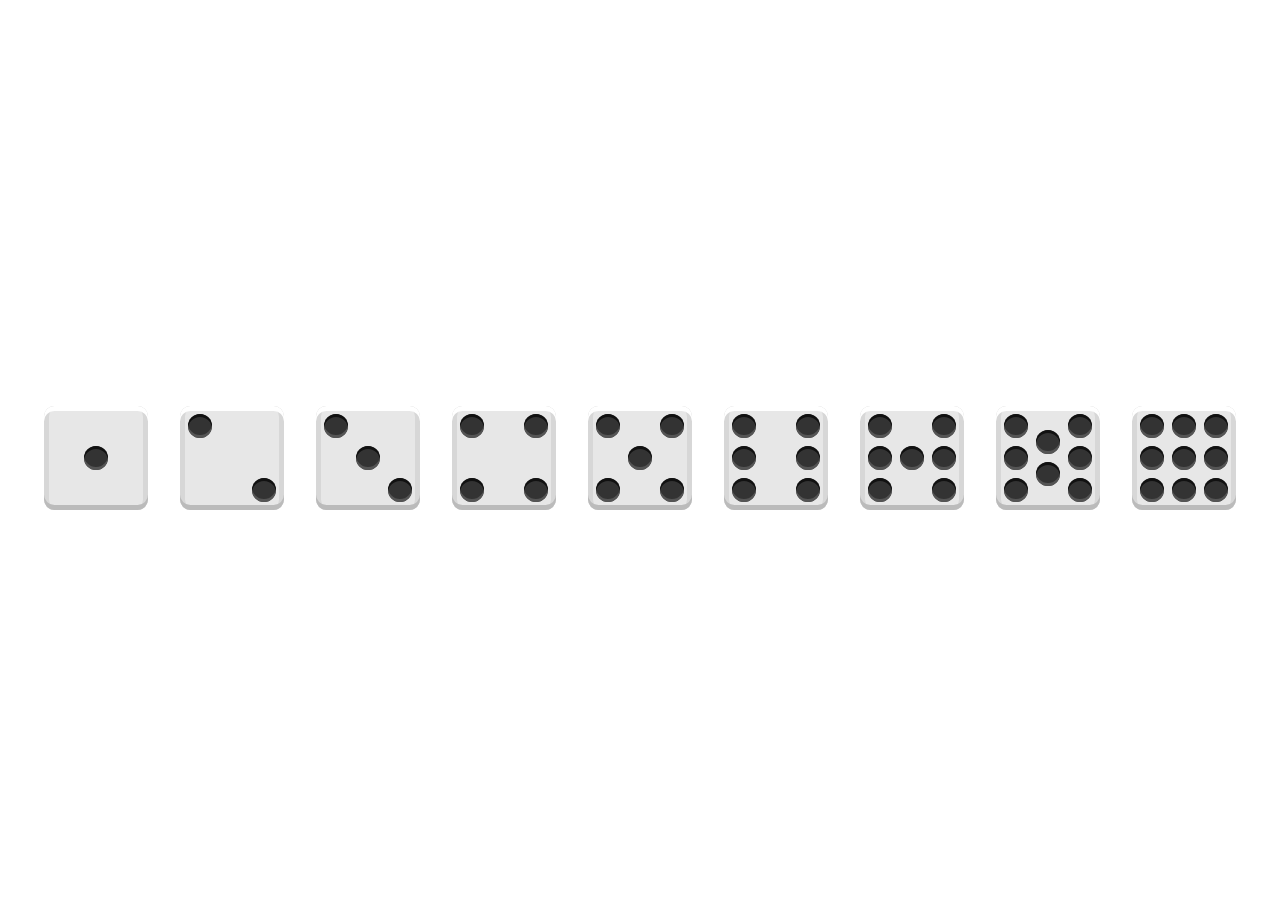
<file: flex apply/index.html>
<!DOCTYPE html>
<html lang="en">
<head>
    <meta charset="UTF-8">
    <meta name="viewport" content="width=device-width, initial-scale=1.0">
    <meta http-equiv="X-UA-Compatible" content="ie=edge">
    <title>骰子布局</title>
    <link rel="stylesheet" href="style.css">
</head>
<body>
    <div class="first-face">
        <span class="pip"></span>
    </div>
    <div class="second-face">
        <span class="pip"></span>
        <span class="pip"></span>
    </div>
    <div class="third-face">
        <span class="pip"></span>
        <span class="pip"></span>
        <span class="pip"></span>
    </div>
    <div class="fourth-face">
        <div class="column">
            <span class="pip"></span>
            <span class="pip"></span>
        </div>
        <div class="column">
            <span class="pip"></span>
            <span class="pip"></span>
        </div>
    </div>
    <div class="fifth-face">
        <div class="column">
            <span class="pip"></span>
            <span class="pip"></span>
        </div>
        <div class="column">
            <span class="pip"></span>
        </div>
        <div class="column">
            <span class="pip"></span>
            <span class="pip"></span>
        </div>
    </div>
    <div class="sixth-face">
        <div class="column">
            <span class="pip"></span>
            <span class="pip"></span>
            <span class="pip"></span>
        </div>
        <div class="column">
            <span class="pip"></span>
            <span class="pip"></span>
            <span class="pip"></span>
        </div>
    </div>
    <div class="seventh-face">
        <div class="column">
            <span class="pip"></span>
            <span class="pip"></span>
            <span class="pip"></span>
        </div>
        <div class="column">
            <span class="pip"></span>
        </div>
        <div class="column">
            <span class="pip"></span>
            <span class="pip"></span>
            <span class="pip"></span>
        </div>
    </div>
    <div class="eighth-face">
        <div class="column">
            <span class="pip"></span>
            <span class="pip"></span>
            <span class="pip"></span>
        </div>
        <div class="column">
            <span class="pip"></span>
            <span class="pip"></span>
        </div>
        <div class="column">
            <span class="pip"></span>
            <span class="pip"></span>
            <span class="pip"></span>
        </div>
    </div>
    <div class="ninth-face">
        <div class="column">
            <span class="pip"></span>
            <span class="pip"></span>
            <span class="pip"></span>
        </div>
        <div class="column">
            <span class="pip"></span>
            <span class="pip"></span>
            <span class="pip"></span>
        </div>
        <div class="column">
            <span class="pip"></span>
            <span class="pip"></span>
            <span class="pip"></span>
        </div>
    </div>
</body>
</html>
</file>
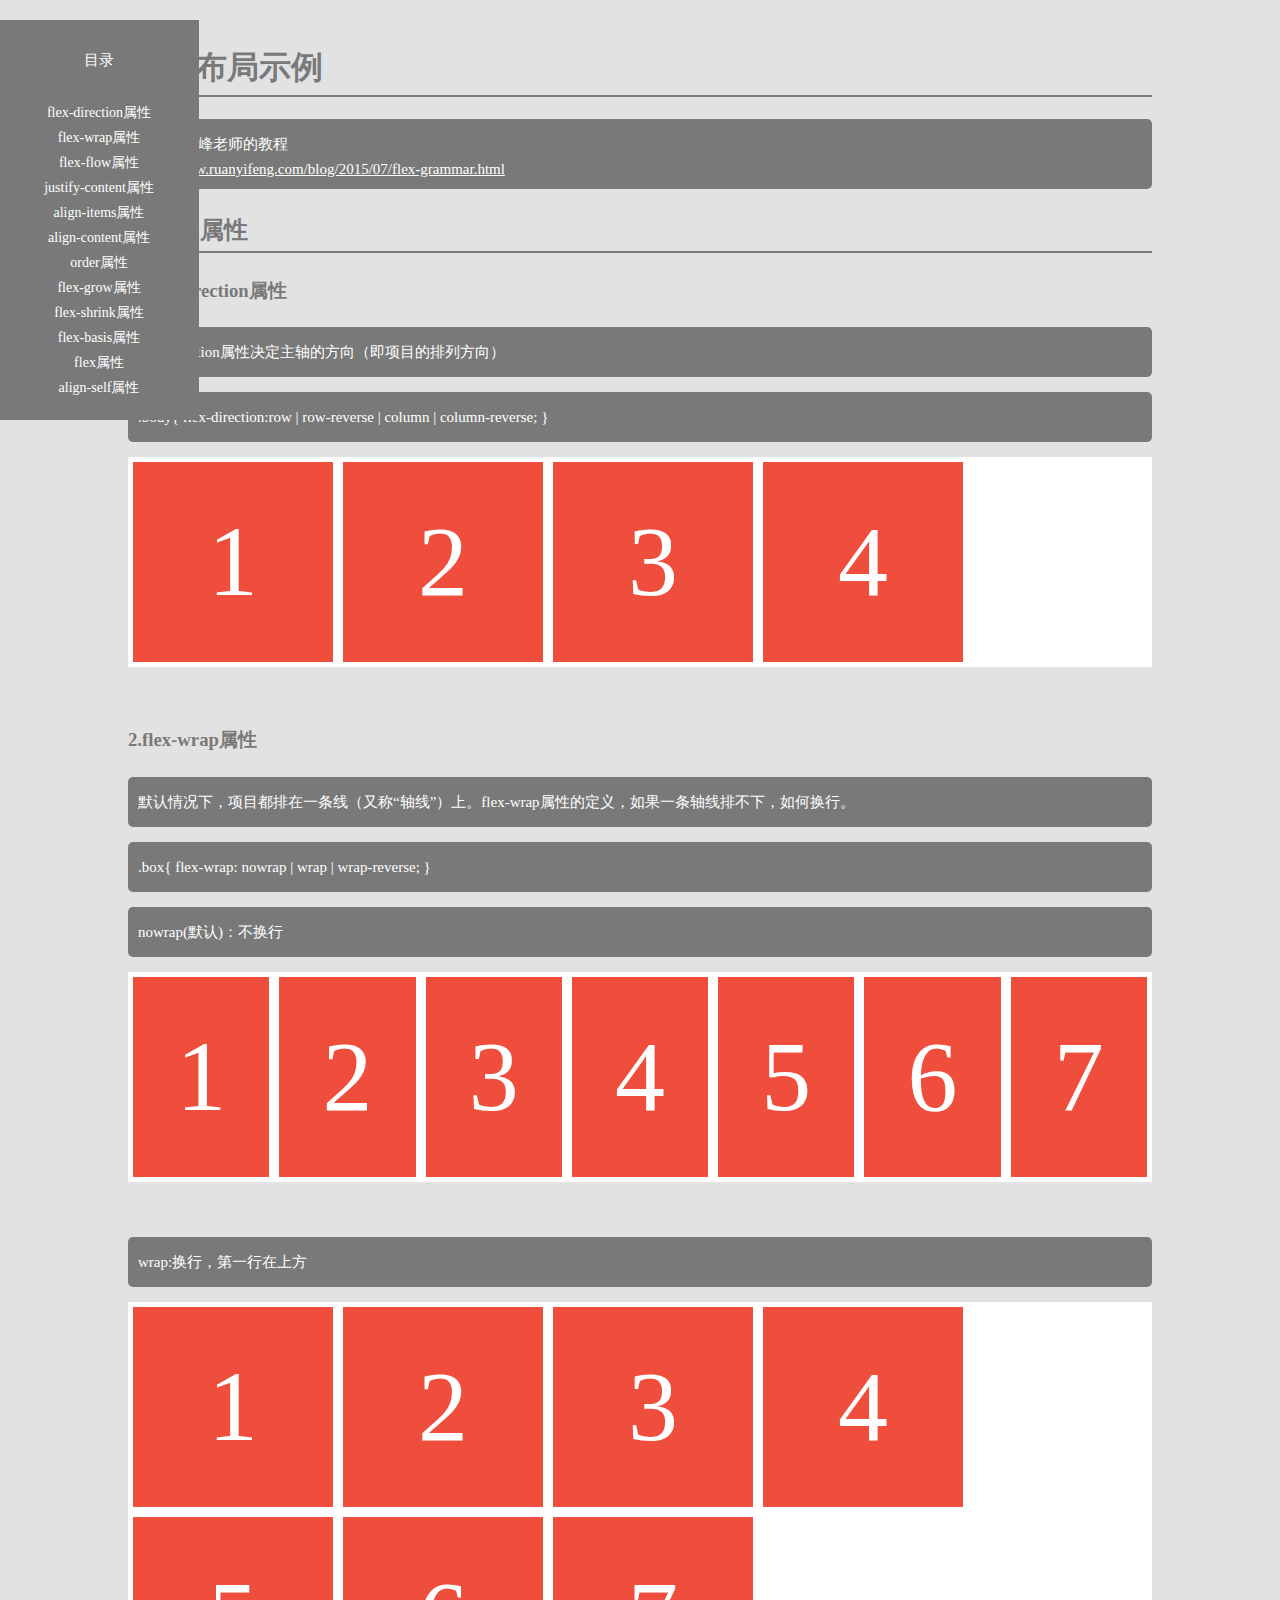
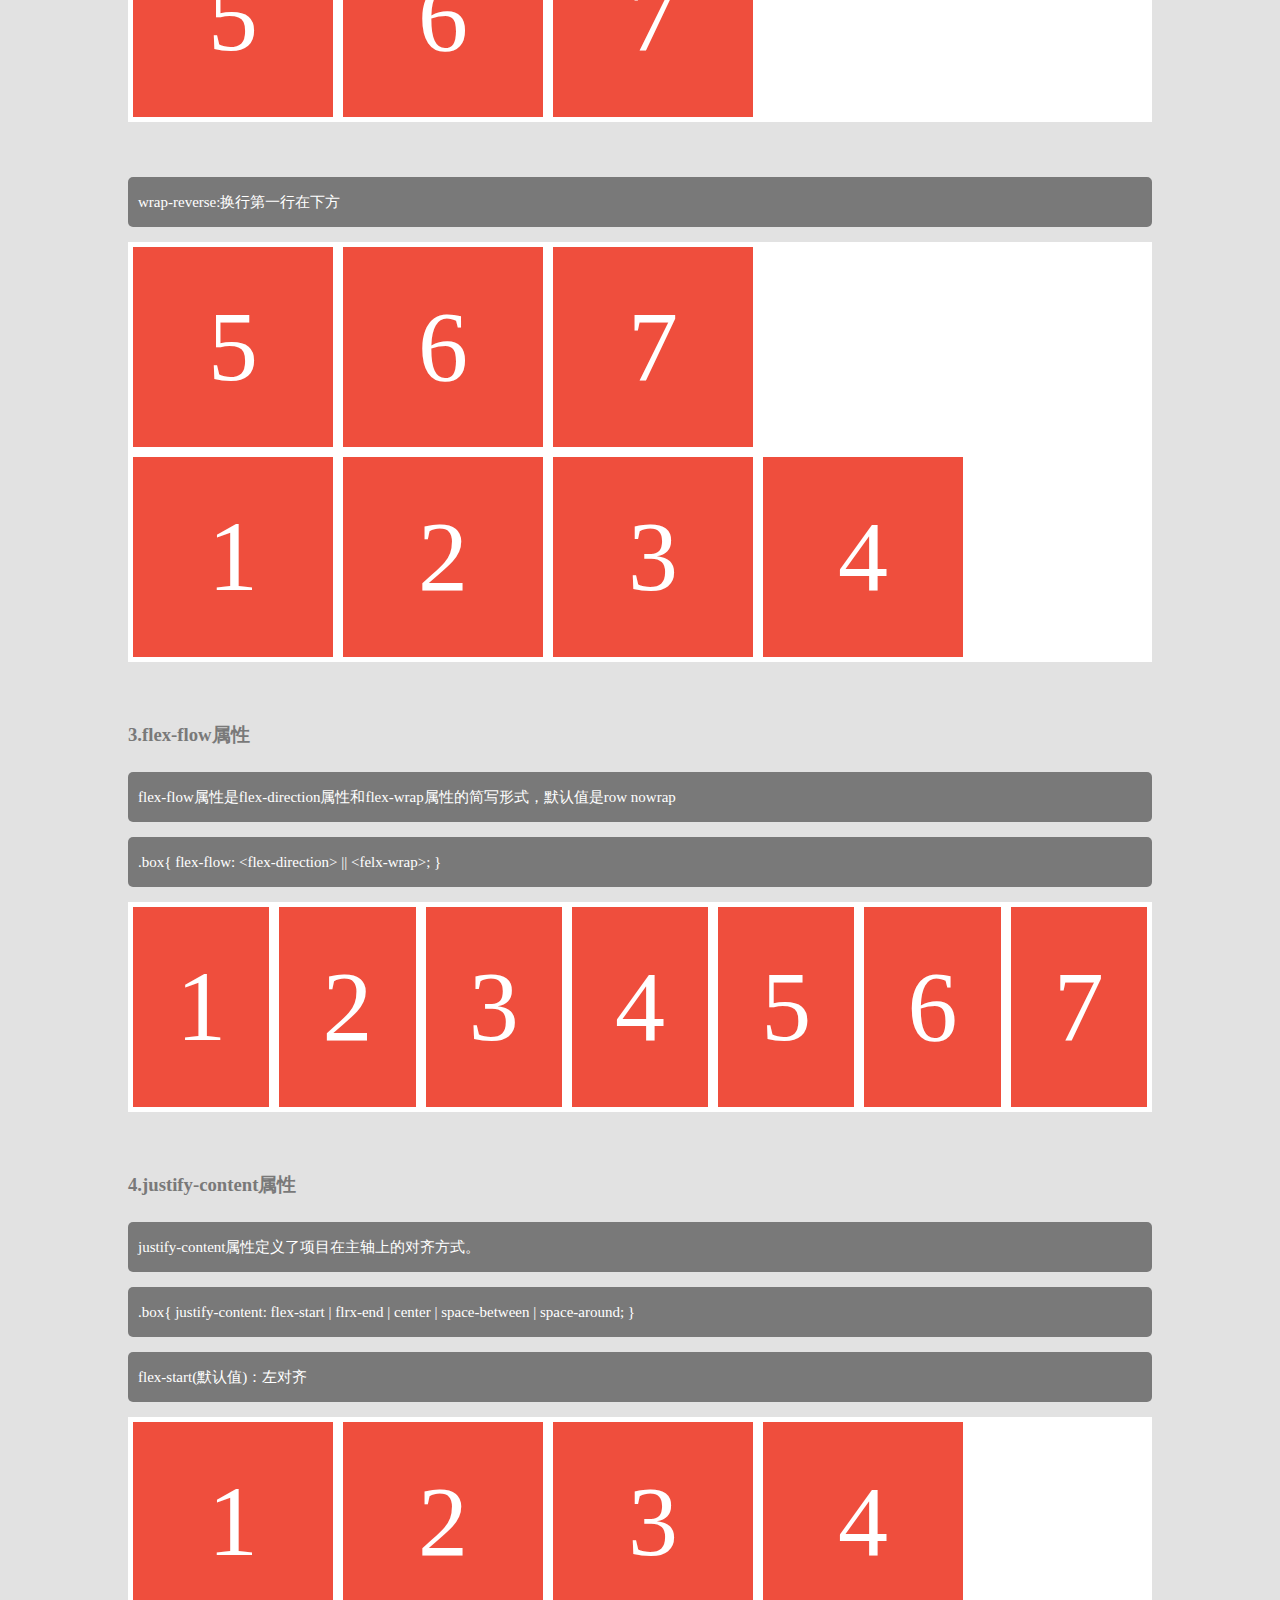
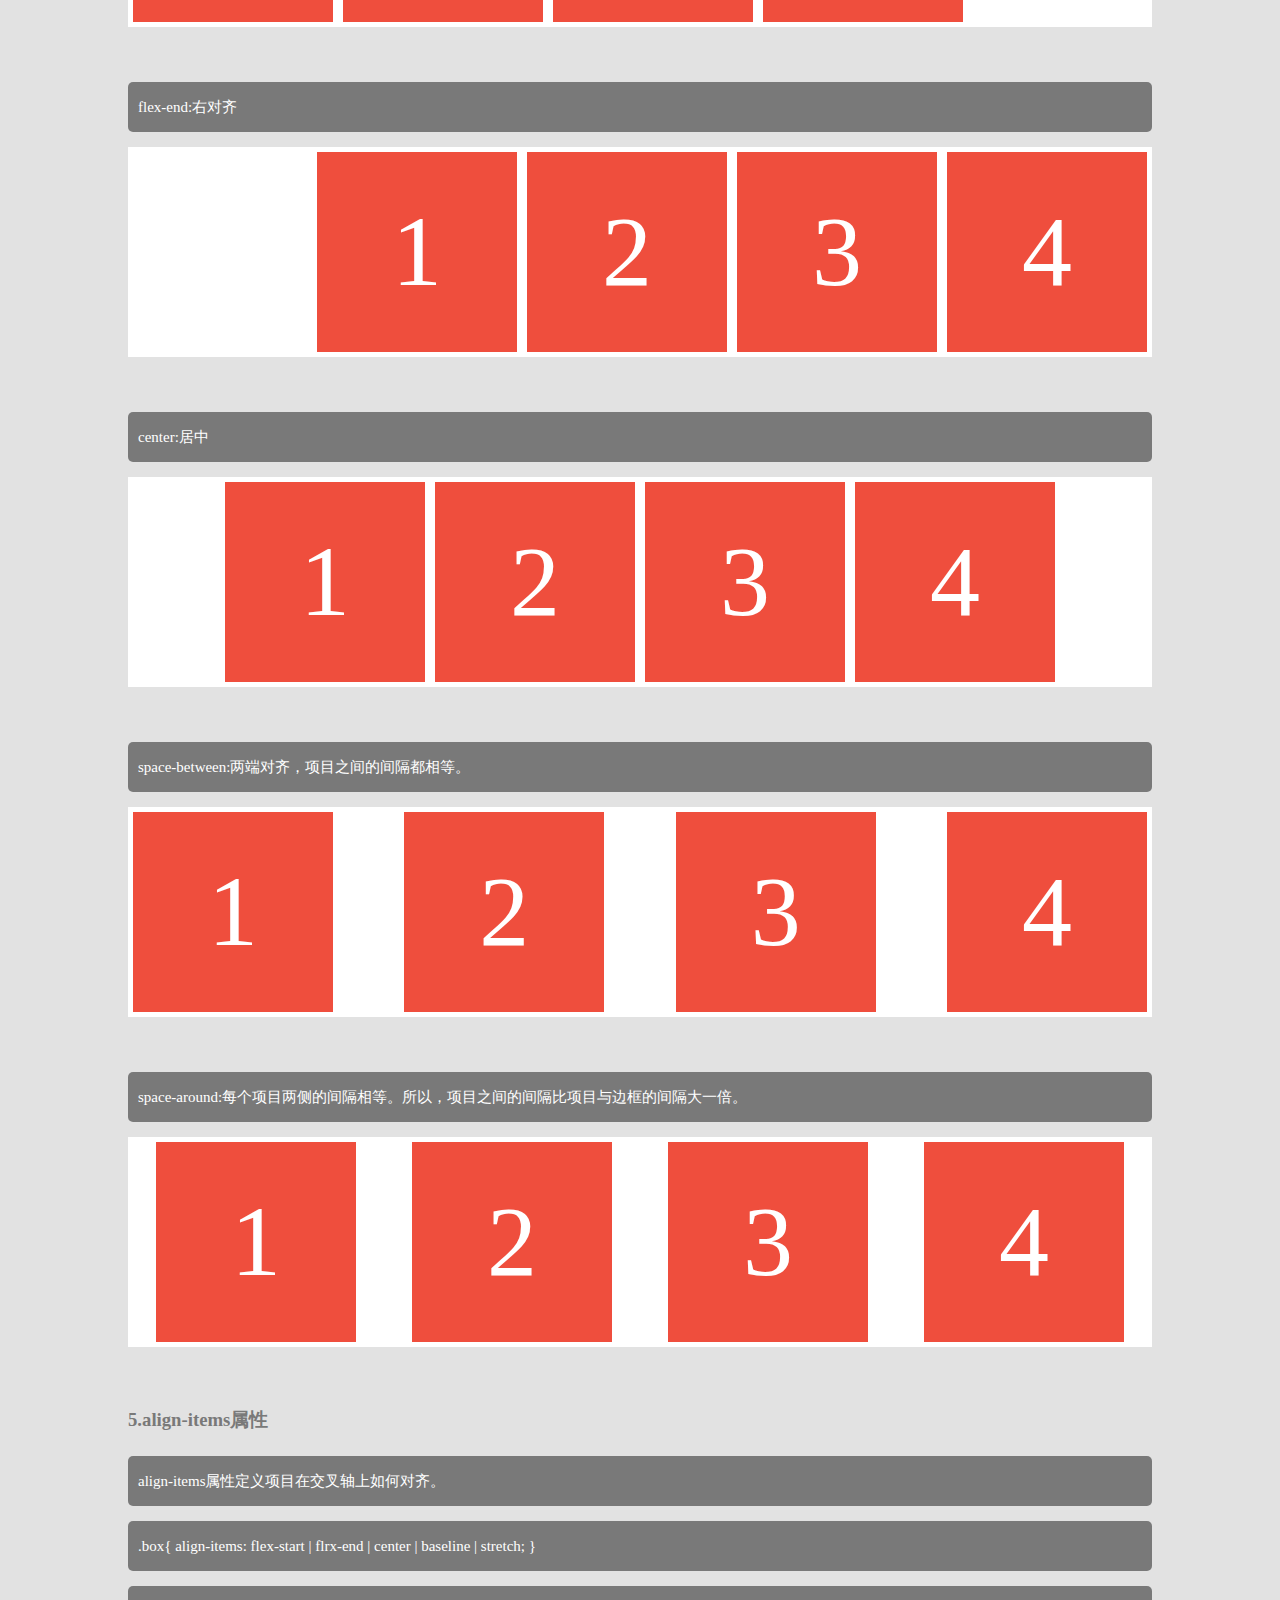
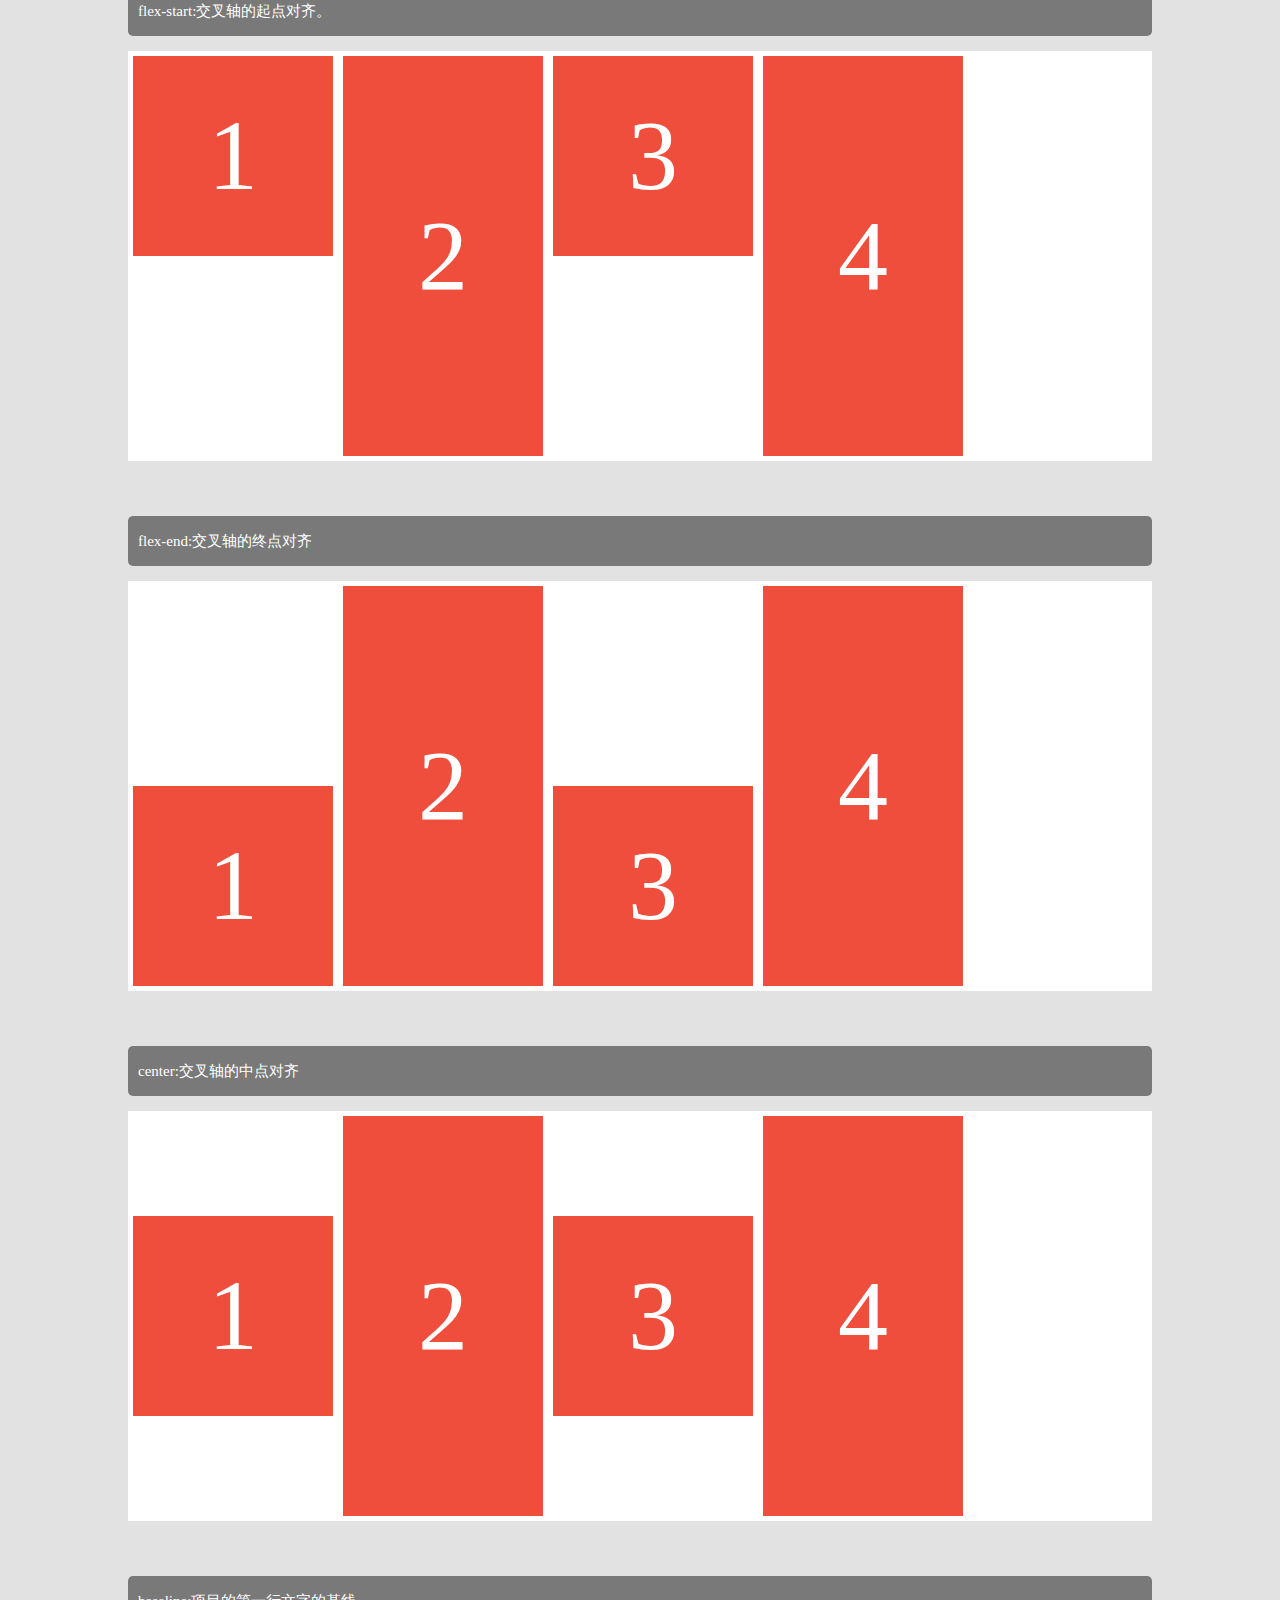
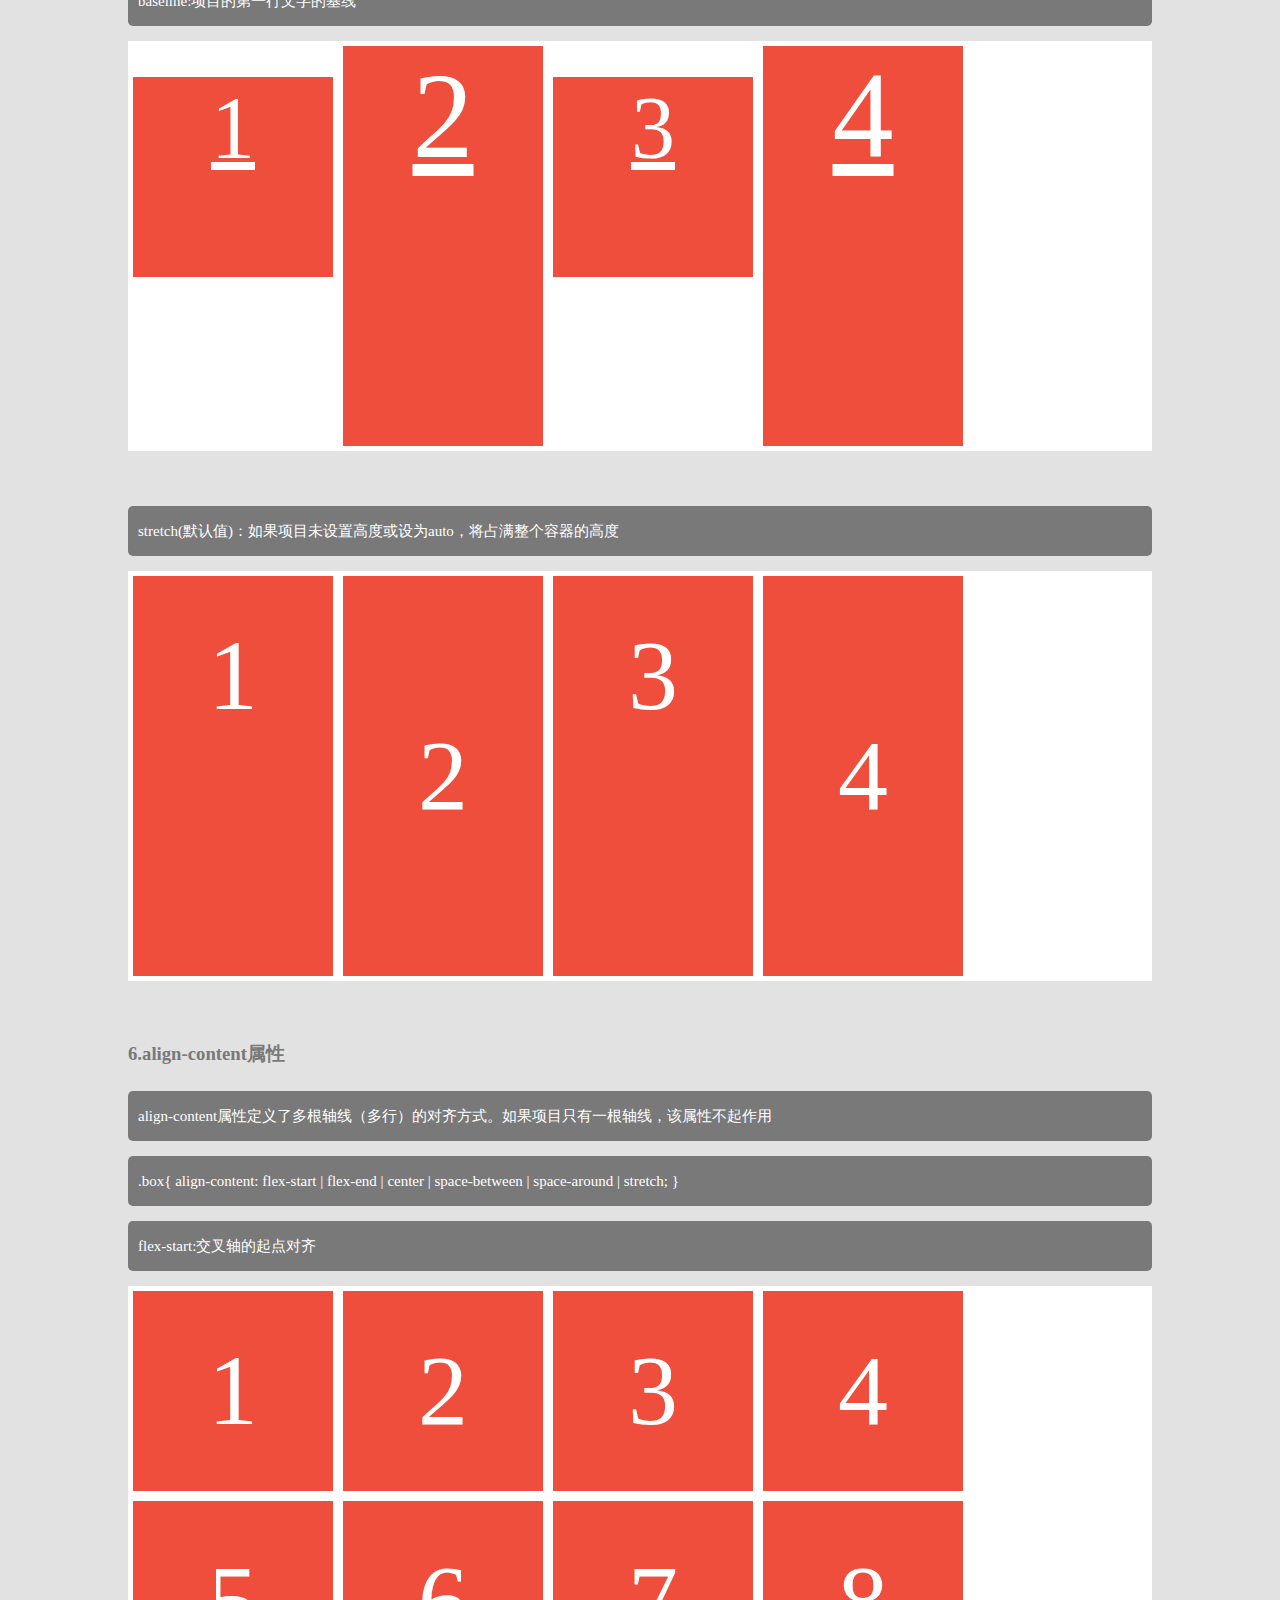
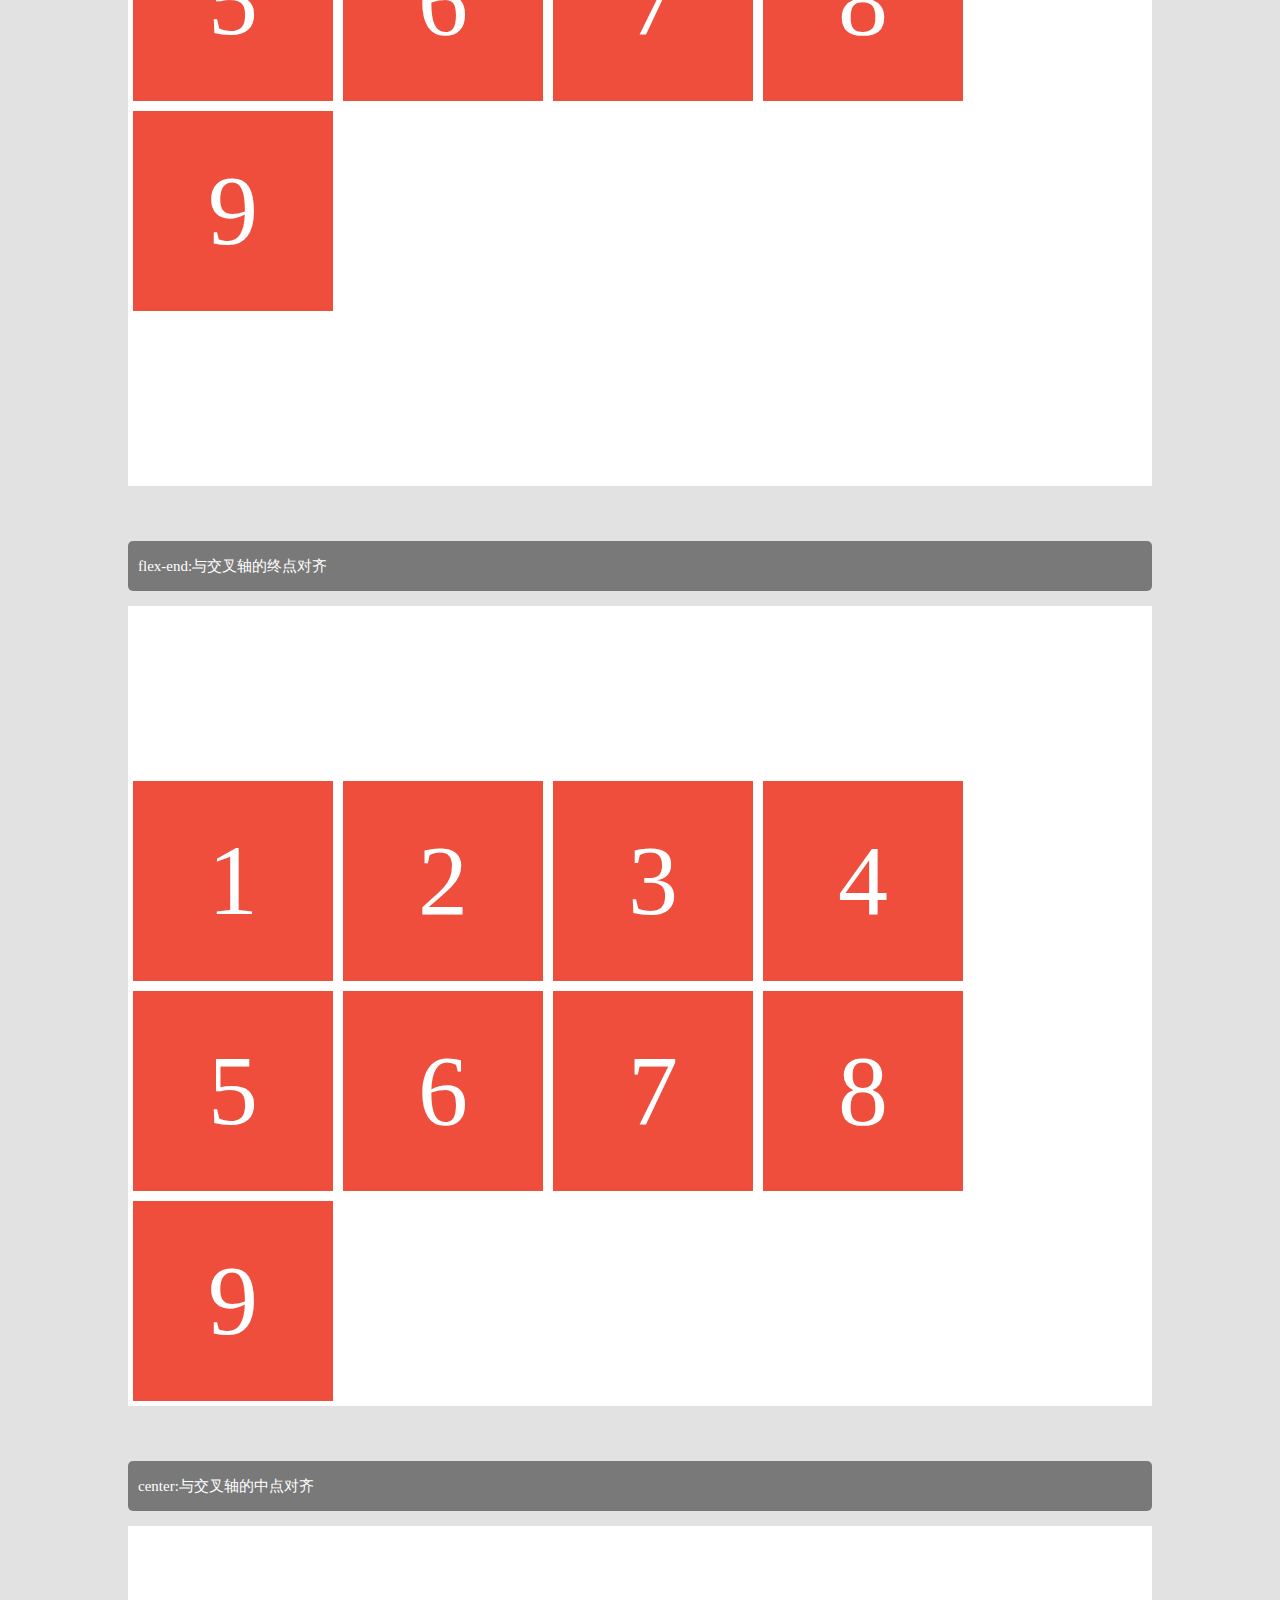
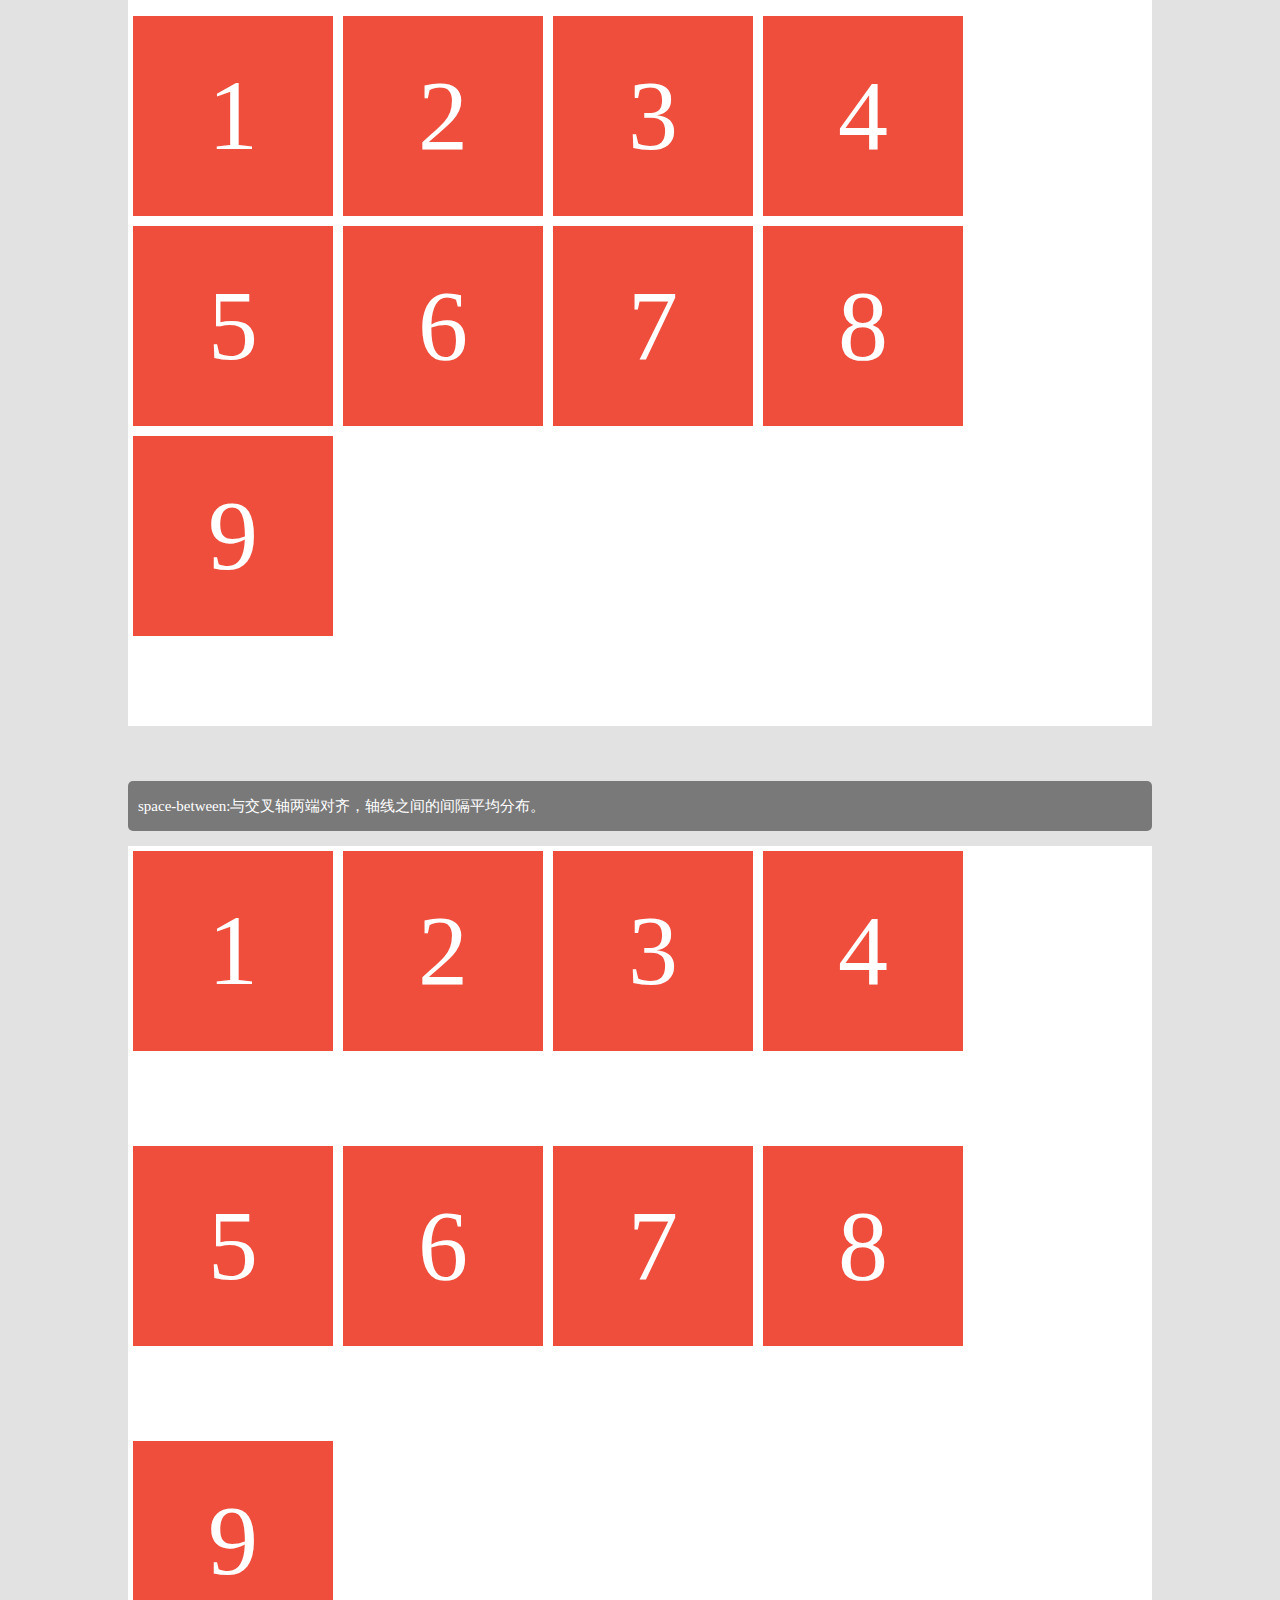
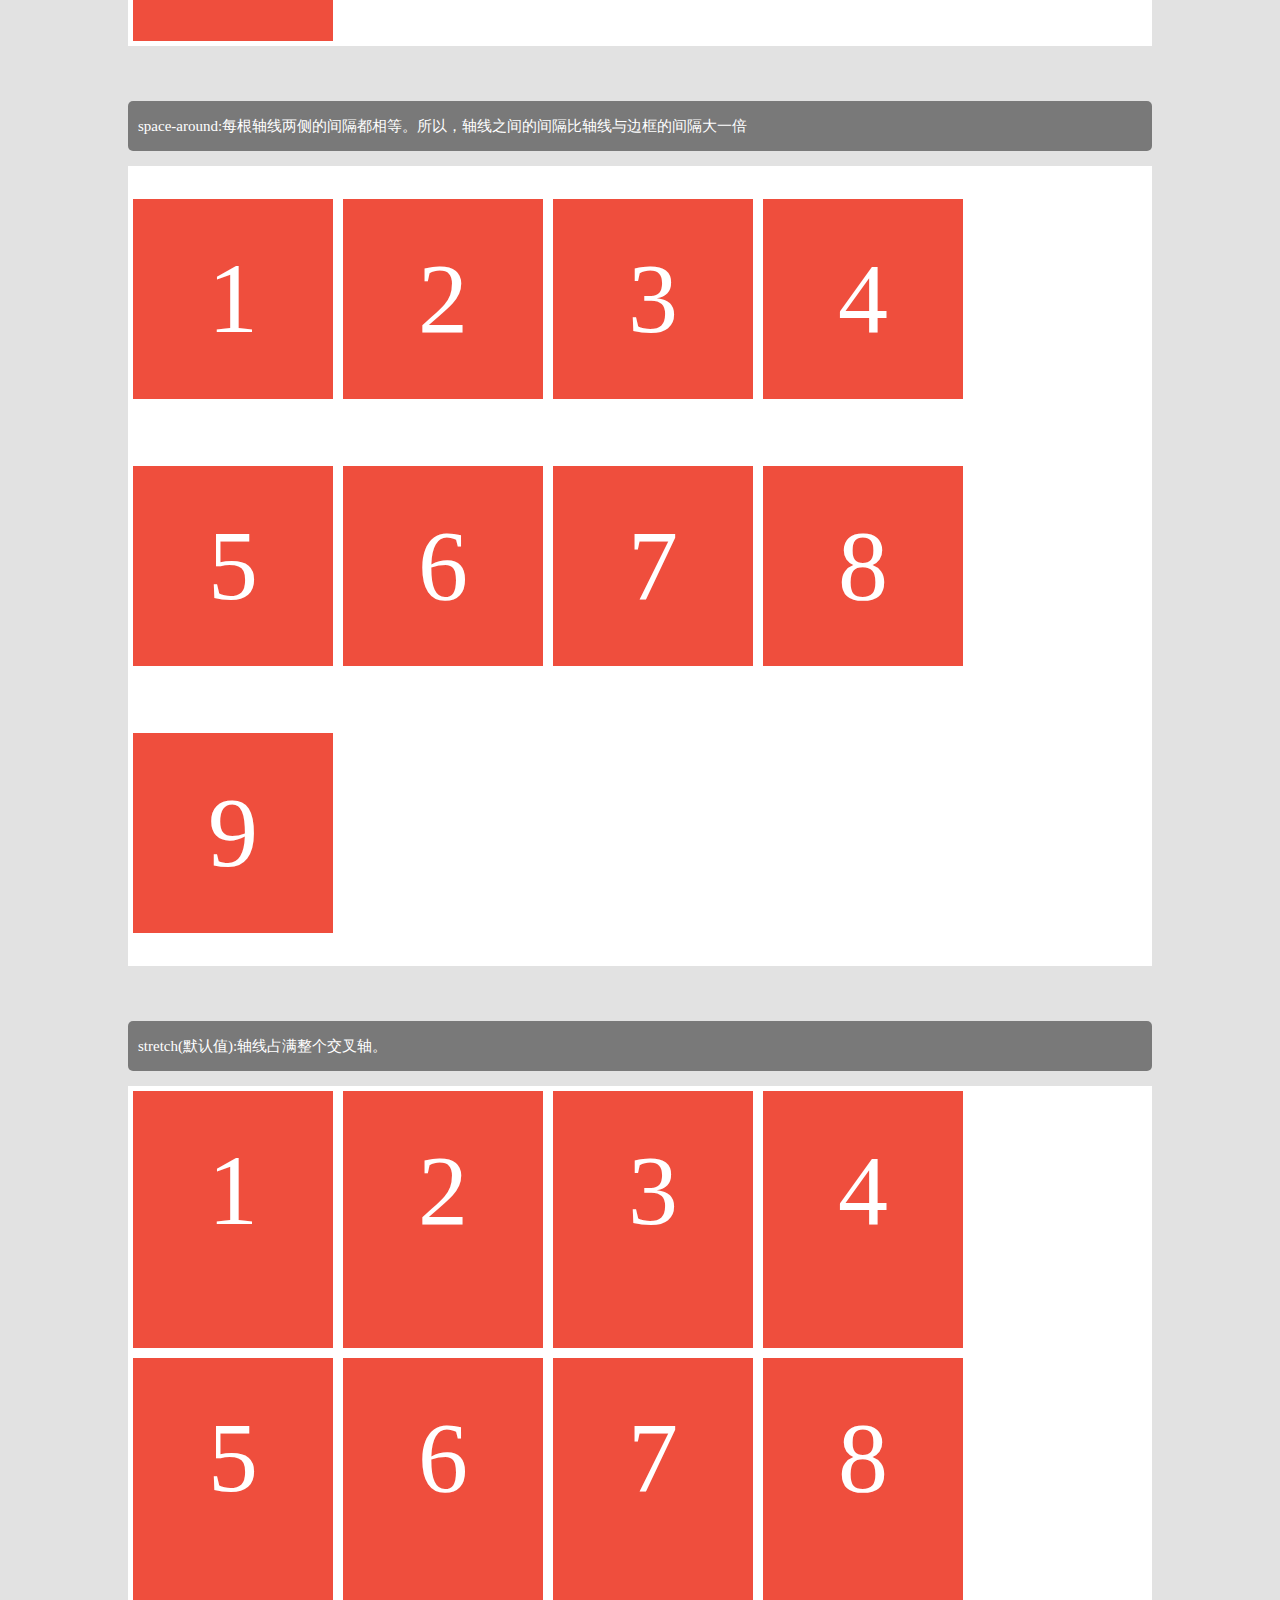
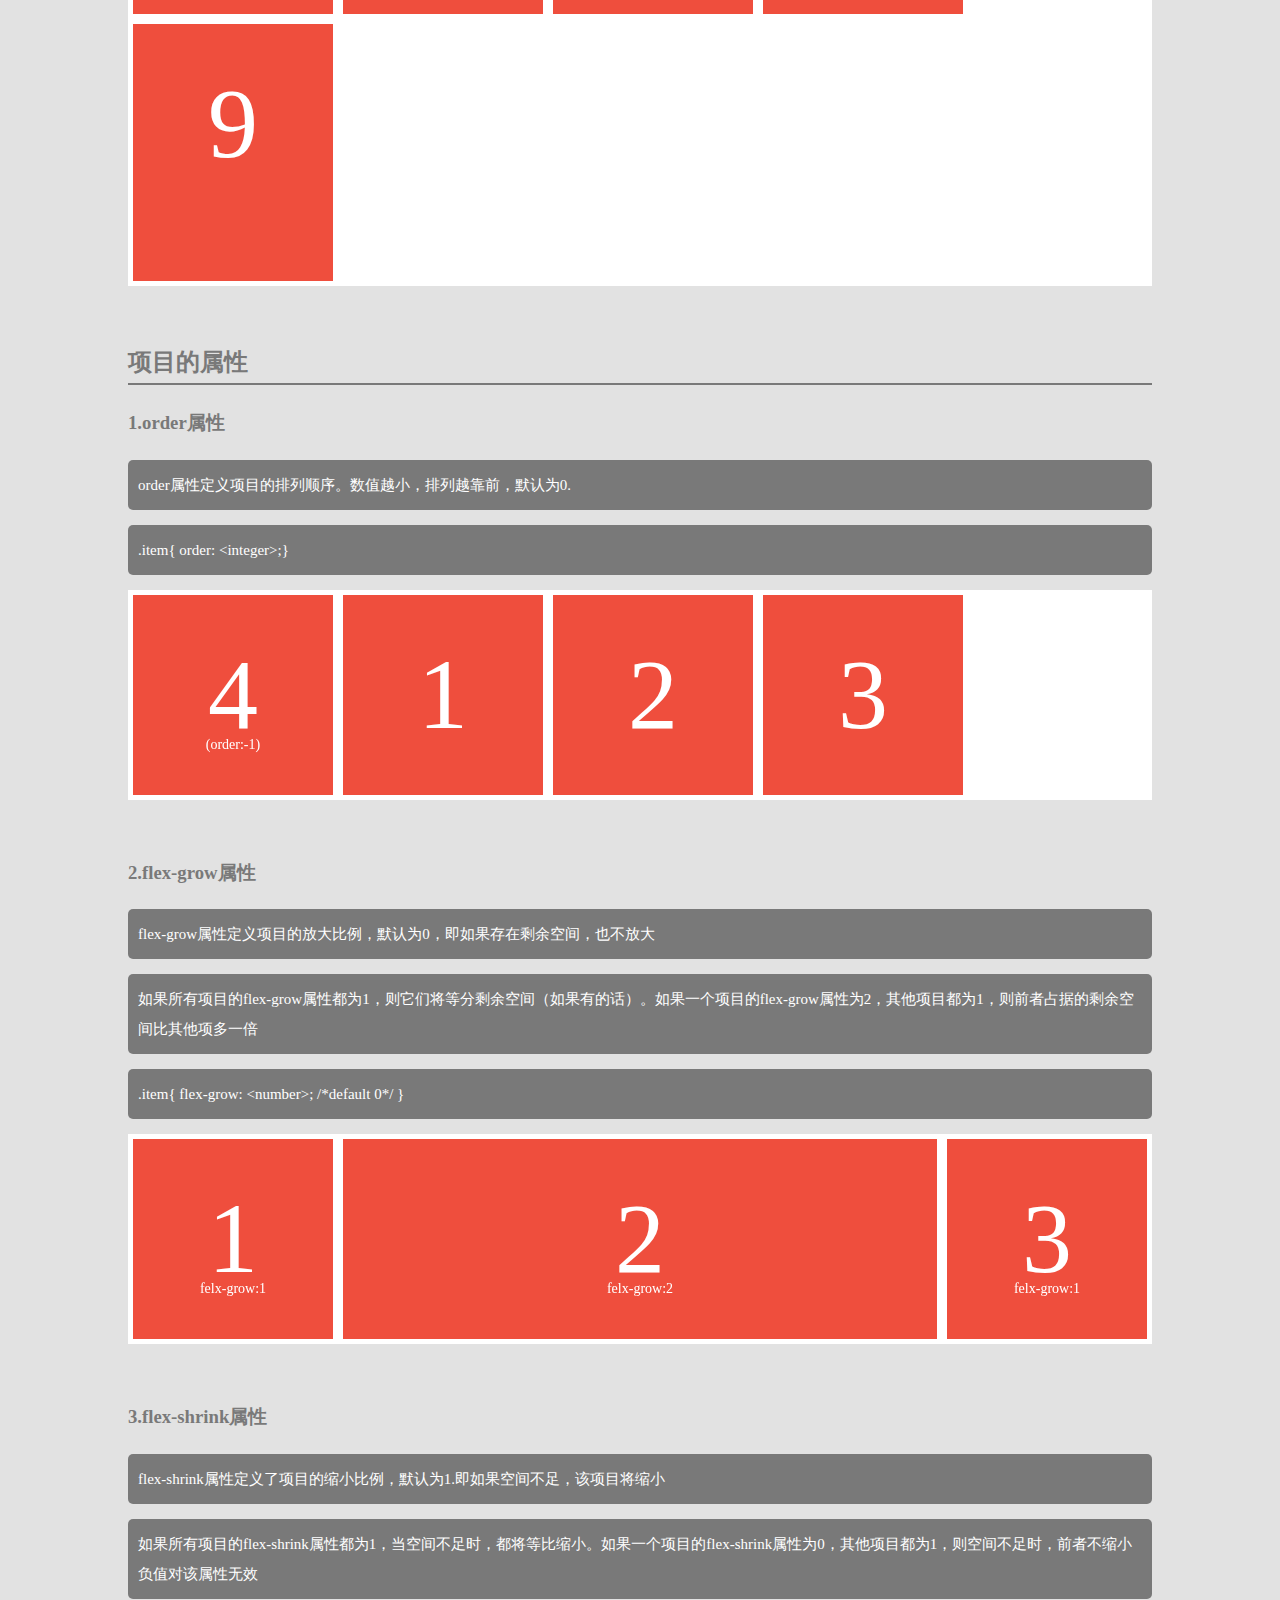
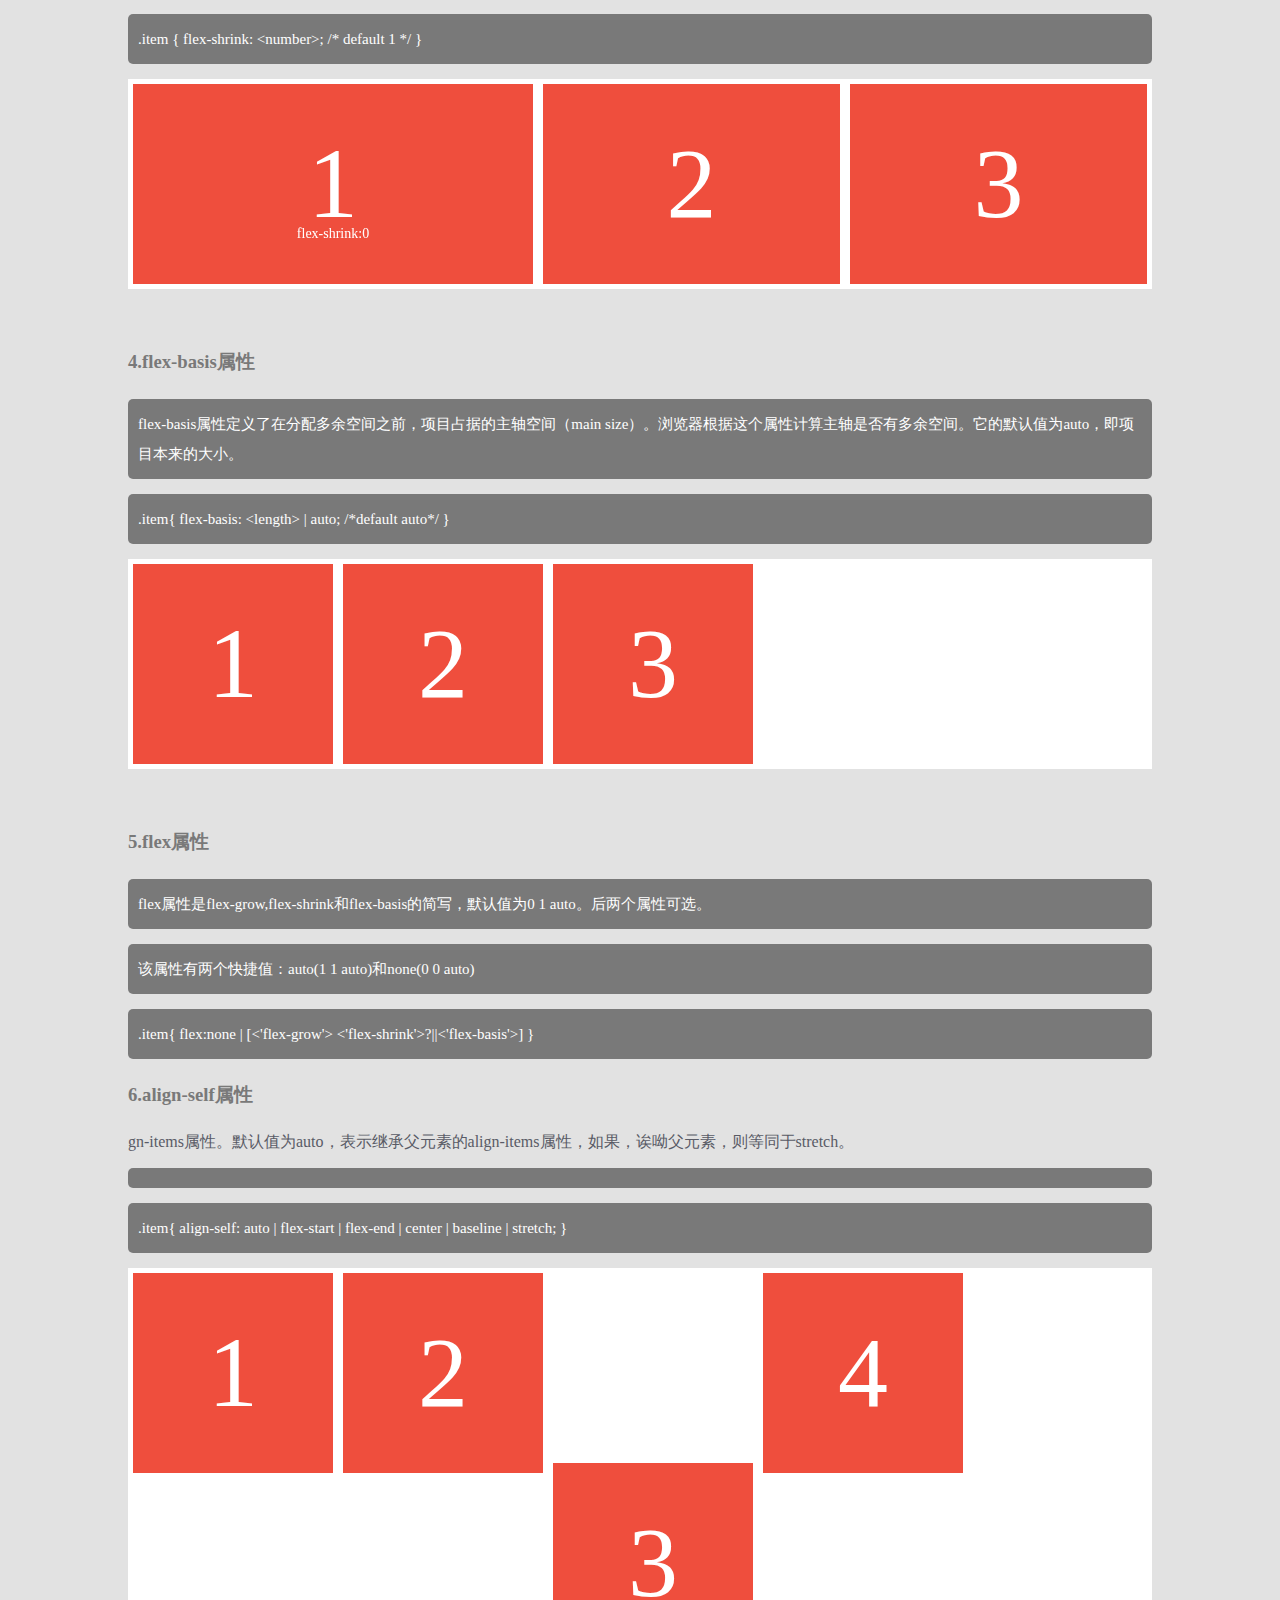
<file: flex demo/index.html>
<!DOCTYPE html>
<html lang="en">

<head>
    <meta charset="UTF-8">
    <meta name="viewport" content="width=device-width, initial-scale=1.0">
    <meta http-equiv="X-UA-Compatible" content="ie=edge">
    <title>Flex 布局示例</title>
    <link rel="stylesheet" href="style.css">
</head>

<body>
    <div class="menu">
        <p>目录</p>
        <a href="#flex1">flex-direction属性</a>
        <a href="#flex2">flex-wrap属性</a>
        <a href="#flex3">flex-flow属性</a>
        <a href="#flex4">justify-content属性</a>
        <a href="#flex5">align-items属性</a>
        <a href="#flex6">align-content属性</a>
        <a href="#flex7">order属性</a>
        <a href="#flex8">flex-grow属性</a>
        <a href="#flex9">flex-shrink属性</a>
        <a href="#flex10">flex-basis属性</a>
        <a href="#flex11">flex属性</a>
        <a href="#flex12">align-self属性</a>
    </div>
    <h1>Flex 布局示例</h1>
    <p>感谢阮一峰老师的教程<a target="_blank" href="http://www.ruanyifeng.com/blog/2015/07/flex-grammar.html">http://www.ruanyifeng.com/blog/2015/07/flex-grammar.html</a></p>
    <h2>容器的属性</h2>
    <h3 id="flex1">1.flex-direction属性</h3>
    <p>flex-direction属性决定主轴的方向（即项目的排列方向）</p>
    <p>
        .body{ flex-direction:row | row-reverse | column | column-reverse; }
    </p>
    <div class="box box-1">
        <div class="box-item">1</div>
        <div class="box-item">2</div>
        <div class="box-item">3</div>
        <div class="box-item">4</div>
    </div>
    <h3 id="flex2">2.flex-wrap属性</h3>
    <p>默认情况下，项目都排在一条线（又称“轴线”）上。flex-wrap属性的定义，如果一条轴线排不下，如何换行。</p>
    <p>
        .box{ flex-wrap: nowrap | wrap | wrap-reverse; }
    </p>
    <p>nowrap(默认)：不换行</p>
    <div class="box box-2">
        <div class="box-item">1</div>
        <div class="box-item">2</div>
        <div class="box-item">3</div>
        <div class="box-item">4</div>
        <div class="box-item">5</div>
        <div class="box-item">6</div>
        <div class="box-item">7</div>
    </div>
    <p>wrap:换行，第一行在上方</p>
    <div class="box box-3">
        <div class="box-item">1</div>
        <div class="box-item">2</div>
        <div class="box-item">3</div>
        <div class="box-item">4</div>
        <div class="box-item">5</div>
        <div class="box-item">6</div>
        <div class="box-item">7</div>
    </div>
    <p>wrap-reverse:换行第一行在下方</p>
    <div class="box box-4">
        <div class="box-item">1</div>
        <div class="box-item">2</div>
        <div class="box-item">3</div>
        <div class="box-item">4</div>
        <div class="box-item">5</div>
        <div class="box-item">6</div>
        <div class="box-item">7</div>
    </div>
    <h3 id="flex3">3.flex-flow属性</h3>
    <p>flex-flow属性是flex-direction属性和flex-wrap属性的简写形式，默认值是row nowrap</p>
    <p>
        .box{ flex-flow: &lt;flex-direction&gt; || &lt;felx-wrap&gt;; }
    </p>
    <div class="box box-5">
        <div class="box-item">1</div>
        <div class="box-item">2</div>
        <div class="box-item">3</div>
        <div class="box-item">4</div>
        <div class="box-item">5</div>
        <div class="box-item">6</div>
        <div class="box-item">7</div>
    </div>
    <h3 id="flex4">4.justify-content属性</h3>
    <p>justify-content属性定义了项目在主轴上的对齐方式。</p>
    <p>
        .box{ justify-content: flex-start | flrx-end | center | space-between | space-around; }
    </p>
    <p>flex-start(默认值)：左对齐</p>
    <div class="box box-6">
        <div class="box-item">1</div>
        <div class="box-item">2</div>
        <div class="box-item">3</div>
        <div class="box-item">4</div>
    </div>
    <p>flex-end:右对齐</p>
    <div class="box box-7">
        <div class="box-item">1</div>
        <div class="box-item">2</div>
        <div class="box-item">3</div>
        <div class="box-item">4</div>
    </div>
    <p>center:居中</p>
    <div class="box box-8">
        <div class="box-item">1</div>
        <div class="box-item">2</div>
        <div class="box-item">3</div>
        <div class="box-item">4</div>
    </div>
    <p>space-between:两端对齐，项目之间的间隔都相等。</p>
    <div class="box box-9">
        <div class="box-item">1</div>
        <div class="box-item">2</div>
        <div class="box-item">3</div>
        <div class="box-item">4</div>
    </div>
    <p>space-around:每个项目两侧的间隔相等。所以，项目之间的间隔比项目与边框的间隔大一倍。</p>
    <div class="box box-10">
        <div class="box-item">1</div>
        <div class="box-item">2</div>
        <div class="box-item">3</div>
        <div class="box-item">4</div>
    </div>
    <h3 id="flex5">5.align-items属性</h3>
    <p>align-items属性定义项目在交叉轴上如何对齐。</p>
    <p>
        .box{ align-items: flex-start | flrx-end | center | baseline | stretch; }
    </p>
    <p>flex-start:交叉轴的起点对齐。</p>
    <div class="box box-11">
        <div class="box-item">1</div>
        <div class="box-item item-tall">2</div>
        <div class="box-item">3</div>
        <div class="box-item item-tall">4</div>
    </div>
    <p>flex-end:交叉轴的终点对齐</p>
    <div class="box box-12">
        <div class="box-item">1</div>
        <div class="box-item item-tall">2</div>
        <div class="box-item">3</div>
        <div class="box-item item-tall">4</div>
    </div>
    <p>center:交叉轴的中点对齐</p>
    <div class="box box-13">
        <div class="box-item">1</div>
        <div class="box-item item-tall">2</div>
        <div class="box-item">3</div>
        <div class="box-item item-tall">4</div>
    </div>
    <p>baseline:项目的第一行文字的基线</p>
    <div class="box box-14">
        <div class="box-item">1</div>
        <div class="box-item item-tall">2</div>
        <div class="box-item">3</div>
        <div class="box-item item-tall">4</div>
    </div>
    <p>stretch(默认值)：如果项目未设置高度或设为auto，将占满整个容器的高度</p>
    <div class="box box-15">
        <div class="box-item">1</div>
        <div class="box-item item-tall">2</div>
        <div class="box-item">3</div>
        <div class="box-item item-tall">4</div>
    </div>
    <h3 id="flex6">6.align-content属性</h3>
    <p>align-content属性定义了多根轴线（多行）的对齐方式。如果项目只有一根轴线，该属性不起作用</p>
    <p>
        .box{ align-content: flex-start | flex-end | center | space-between | space-around | stretch; }
    </p>
    <p>flex-start:交叉轴的起点对齐</p>
    <div class="box box-tall box-16">
        <div class="box-item">1</div>
        <div class="box-item">2</div>
        <div class="box-item">3</div>
        <div class="box-item">4</div>
        <div class="box-item">5</div>
        <div class="box-item">6</div>
        <div class="box-item">7</div>
        <div class="box-item">8</div>
        <div class="box-item">9</div>
    </div>
    <p>flex-end:与交叉轴的终点对齐</p>
    <div class="box box-tall box-17">
        <div class="box-item">1</div>
        <div class="box-item">2</div>
        <div class="box-item">3</div>
        <div class="box-item">4</div>
        <div class="box-item">5</div>
        <div class="box-item">6</div>
        <div class="box-item">7</div>
        <div class="box-item">8</div>
        <div class="box-item">9</div>
    </div>
    <p>center:与交叉轴的中点对齐</p>
    <div class="box box-tall box-18">
        <div class="box-item">1</div>
        <div class="box-item">2</div>
        <div class="box-item">3</div>
        <div class="box-item">4</div>
        <div class="box-item">5</div>
        <div class="box-item">6</div>
        <div class="box-item">7</div>
        <div class="box-item">8</div>
        <div class="box-item">9</div>
    </div>
    <p>space-between:与交叉轴两端对齐，轴线之间的间隔平均分布。</p>
    <div class="box box-tall box-19">
        <div class="box-item">1</div>
        <div class="box-item">2</div>
        <div class="box-item">3</div>
        <div class="box-item">4</div>
        <div class="box-item">5</div>
        <div class="box-item">6</div>
        <div class="box-item">7</div>
        <div class="box-item">8</div>
        <div class="box-item">9</div>
    </div>
    <p>space-around:每根轴线两侧的间隔都相等。所以，轴线之间的间隔比轴线与边框的间隔大一倍</p>
    <div class="box box-tall box-20">
        <div class="box-item">1</div>
        <div class="box-item">2</div>
        <div class="box-item">3</div>
        <div class="box-item">4</div>
        <div class="box-item">5</div>
        <div class="box-item">6</div>
        <div class="box-item">7</div>
        <div class="box-item">8</div>
        <div class="box-item">9</div>
    </div>
    <p>stretch(默认值):轴线占满整个交叉轴。</p>
    <div class="box box-tall box-21">
        <div class="box-item">1</div>
        <div class="box-item">2</div>
        <div class="box-item">3</div>
        <div class="box-item">4</div>
        <div class="box-item">5</div>
        <div class="box-item">6</div>
        <div class="box-item">7</div>
        <div class="box-item">8</div>
        <div class="box-item">9</div>
    </div>
    <h2>项目的属性</h2>
    <h3 id="flex7">1.order属性</h3>
    <p>order属性定义项目的排列顺序。数值越小，排列越靠前，默认为0.</p>
    <p>.item{ order: &lt;integer&gt;;}</p>
    <div class="box box-22">
        <div class="box-item">1</div>
        <div class="box-item">2</div>
        <div class="box-item">3</div>
        <div class="box-item order">4
            <div>(order:-1)</div>
        </div>
    </div>
    <h3 id="flex8">2.flex-grow属性</h3>
    <p>flex-grow属性定义项目的放大比例，默认为0，即如果存在剩余空间，也不放大</p>
    <p>如果所有项目的flex-grow属性都为1，则它们将等分剩余空间（如果有的话）。如果一个项目的flex-grow属性为2，其他项目都为1，则前者占据的剩余空间比其他项多一倍</p>
    <p>
        .item{ flex-grow: &lt;number&gt;; /*default 0*/ }
    </p>
    <div class="box box-23">
        <div class="box-item grow">1
            <div>felx-grow:1</div>
        </div>
        <div class="box-item grow grow-2">2
            <div>felx-grow:2</div>
        </div>
        <div class="box-item grow">3
            <div>felx-grow:1</div>
        </div>
    </div>
    <h3 id="flex9">3.flex-shrink属性</h3>
    <p>flex-shrink属性定义了项目的缩小比例，默认为1.即如果空间不足，该项目将缩小</p>
    <p>如果所有项目的flex-shrink属性都为1，当空间不足时，都将等比缩小。如果一个项目的flex-shrink属性为0，其他项目都为1，则空间不足时，前者不缩小<br>负值对该属性无效</p>
    <p>
        .item { flex-shrink: &lt;number&gt;; /* default 1 */ }
    </p>
    <div class="box box-24">
        <div class="box-item shrink">1
            <div>flex-shrink:0</div>
        </div>
        <div class="box-item">2</div>
        <div class="box-item">3</div>
    </div>
    <h3 id="flex10">4.flex-basis属性</h3>
    <p>flex-basis属性定义了在分配多余空间之前，项目占据的主轴空间（main size）。浏览器根据这个属性计算主轴是否有多余空间。它的默认值为auto，即项目本来的大小。</p>
    <p>
        .item{ flex-basis: &lt;length&gt; | auto; /*default auto*/ }
    </p>
    <div class="box box-25">
        <div class="box-item">1</div>
        <div class="box-item">2</div>
        <div class="box-item">3</div>
    </div>
    <h3 id="flex11">5.flex属性</h3>
    <p>flex属性是flex-grow,flex-shrink和flex-basis的简写，默认值为0 1 auto。后两个属性可选。</p>
    <p>该属性有两个快捷值：auto(1 1 auto)和none(0 0 auto)</p>
    <p>
        .item{ flex:none | [&lt;'flex-grow'&gt; &lt;'flex-shrink'&gt;?||&lt;'flex-basis'&gt;] }
    </p>
    <h3 id="flex12">6.align-self属性</h3>
    gn-items属性。默认值为auto，表示继承父元素的align-items属性，如果，诶呦父元素，则等同于stretch。</p>
    <p>
        .item{ align-self: auto | flex-start | flex-end | center | baseline | stretch; }
    </p>
    <div class="box box-26">
        <div class="box-item">1</div>
        <div class="box-item">2</div>
        <div class="box-item end">3<div>flex-end</div></div>
        <div class="box-item">4</div>
    </div>
</body>

</html>
</file>
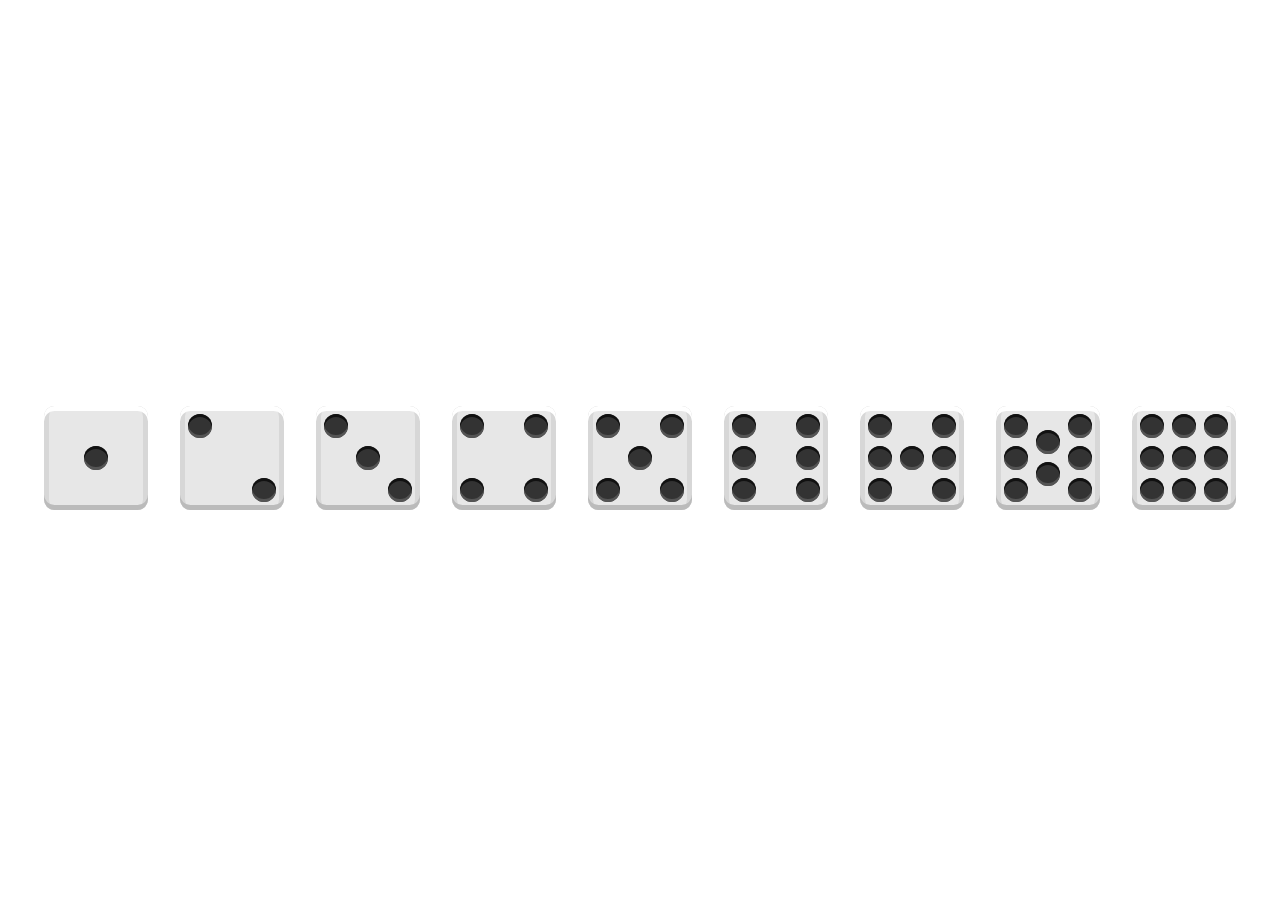
<file: flex apply/dice.html>
<!DOCTYPE html>
<html lang="en">
<head>
    <meta charset="UTF-8">
    <meta name="viewport" content="width=device-width, initial-scale=1.0">
    <meta http-equiv="X-UA-Compatible" content="ie=edge">
    <title>骰子布局</title>
    <link rel="stylesheet" href="css/dice.css">
</head>
<body>
    <div class="first-face">
        <span class="pip"></span>
    </div>
    <div class="second-face">
        <span class="pip"></span>
        <span class="pip"></span>
    </div>
    <div class="third-face">
        <span class="pip"></span>
        <span class="pip"></span>
        <span class="pip"></span>
    </div>
    <div class="fourth-face">
        <div class="column">
            <span class="pip"></span>
            <span class="pip"></span>
        </div>
        <div class="column">
            <span class="pip"></span>
            <span class="pip"></span>
        </div>
    </div>
    <div class="fifth-face">
        <div class="column">
            <span class="pip"></span>
            <span class="pip"></span>
        </div>
        <div class="column">
            <span class="pip"></span>
        </div>
        <div class="column">
            <span class="pip"></span>
            <span class="pip"></span>
        </div>
    </div>
    <div class="sixth-face">
        <div class="column">
            <span class="pip"></span>
            <span class="pip"></span>
            <span class="pip"></span>
        </div>
        <div class="column">
            <span class="pip"></span>
            <span class="pip"></span>
            <span class="pip"></span>
        </div>
    </div>
    <div class="seventh-face">
        <div class="column">
            <span class="pip"></span>
            <span class="pip"></span>
            <span class="pip"></span>
        </div>
        <div class="column">
            <span class="pip"></span>
        </div>
        <div class="column">
            <span class="pip"></span>
            <span class="pip"></span>
            <span class="pip"></span>
        </div>
    </div>
    <div class="eighth-face">
        <div class="column">
            <span class="pip"></span>
            <span class="pip"></span>
            <span class="pip"></span>
        </div>
        <div class="column">
            <span class="pip"></span>
            <span class="pip"></span>
        </div>
        <div class="column">
            <span class="pip"></span>
            <span class="pip"></span>
            <span class="pip"></span>
        </div>
    </div>
    <div class="ninth-face">
        <div class="column">
            <span class="pip"></span>
            <span class="pip"></span>
            <span class="pip"></span>
        </div>
        <div class="column">
            <span class="pip"></span>
            <span class="pip"></span>
            <span class="pip"></span>
        </div>
        <div class="column">
            <span class="pip"></span>
            <span class="pip"></span>
            <span class="pip"></span>
        </div>
    </div>
</body>
</html>
</file>
<file: style.css>
body {
    padding: 20px;
    margin: 0 auto;
    background-color: #E2E2E2;
    color: #595B66;
    max-width: 1024px;
    font-family: "微软雅黑"
}

h1,
h2,
h3,
h4 {
    padding: 5px 0;
    color: #797979;
}

h1,
h2 {
    border-bottom: solid 2px #797979;
}

p {
    font-size: 15px;
    background: #797979;
    padding: 10px;
    border-radius: 5px;
    color: #ffffff;
    line-height: 2;
}

a {
    color: #FFD200;
}

.box {
    background-color: #ffffff;
    margin: 0 0 55px;
    display: flex;
}

.box-tall {
    height: 800px;
}

.box-item {
    width: 200px;
    height: 200px;
    line-height: 200px;
    vertical-align: middle;
    margin: 5px;
    background-color: #EF4E3D;
    font-size: 100px;
    color: #ffffff;
    text-align: center;
}

.item-tall {
    height: 400px;
    line-height: 400px;
}

.box-1 {
    flex-direction: row;
}

.box-2 {
    flex-direction: row;
    flex-wrap: nowrap;
}

.box-3 {
    flex-direction: row;
    flex-wrap: wrap;
}

.box-4 {
    flex-direction: row;
    flex-wrap: wrap-reverse;
}

.box-5 {
    flex-flow: row nowrap;
}

.box-6 {
    justify-content: flex-start;
}

.box-7 {
    justify-content: flex-end;
}

.box-8 {
    justify-content: center;
}

.box-9 {
    justify-content: space-between;
}

.box-10 {
    justify-content: space-around;
}

.box-11 {
    align-items: flex-start;
}

.box-12 {
    align-items: flex-end;
}

.box-13 {
    align-items: center;
}

.box-14 {
    align-items: baseline;
}

.box-14 .box-item {
    font-size: 88px;
    line-height: initial;
    text-decoration: underline;
}

.box-14 .item-tall {
    font-size: 122px;
    line-height: initial;
}

.box-15 {
    align-items: stretch;
}

.box-15 .box-item {
    height: auto;
}

.box-16 {
    flex-wrap: wrap;
    align-content: flex-start;
}

.box-17 {
    flex-wrap: wrap;
    align-content: flex-end;
}

.box-18 {
    flex-wrap: wrap;
    align-content: center;
}

.box-19 {
    flex-wrap: wrap;
    align-content: space-between;
}

.box-20 {
    flex-wrap: wrap;
    align-content: space-around;
}

.box-21 {
    flex-wrap: wrap;
    align-content: stretch;
}

.box-21 .box-item {
    height: auto;
}

.box-22 .order {
    order: -1;
}

.box-item div {
    font-size: 14px;
    position: relative;
    top: -150px;
}

.box23 .box-item {
    flex-grow: 1;
    width: auto;
}

.box-23 .grow-2 {
    flex-grow: 2;
}

.box-24 .box-item {
    width: 400px;
}

.box-24 .shrink {
    flex-shrink: 0;
}

.box-25 .box-item{
    flex-basis: 200px;
    width: 400px; //width 将失去作用
}

.box-26{
    height: 400px;
}
.box-26 .box-item{
    align-self: flex-start;
}

.box-26 .end{
    align-self: flex-end;
}
</file>
<file: flex apply/style.css>
* {
    box-sizing: border-box;
}

html,
body {
    height: 100%;
}

body {
    display: flex;
    align-items: center;
    justify-content: center;
    vertical-align: center;
    flex-wrap: wrap;
    align-content: center;
    background: linear-gradient(top, #222, #333);
}

[class$="face"] {
    margin: 16px;
    padding: 4px;
    background-color: #e7e7e7;
    width: 104px;
    height: 104px;
    object-fit: contain;
    box-shadow: inset 0 5px white, inset 0 -5px #bbb, inset 5px 0 #d7d7d7, inset -5px 0 #d7d7d7;
    border-radius: 10%;
}

.pip {
    display: block;
    width: 24px;
    height: 24px;
    border-radius: 50%;
    margin: 4px;
    background-color: #333;
    box-shadow: inset 0 3px #111, inset 0 -3px #555;
}

.first-face {
    display: flex;
    justify-content: center;
    align-items: center;
}

.second-face {
    display: flex;
    justify-content: space-between;
}

.second-face .pip:nth-of-type(2) {
    align-self: flex-end;
}

.third-face {
    display: flex;
    justify-content: space-between;
}

.third-face .pip:nth-of-type(2) {
    align-self: center;
}

.third-face .pip:nth-of-type(3) {
    align-self: flex-end;
}

.fourth-face,
.sixth-face,
.ninth-face {
    display: flex;
    justify-content: space-between;
}

.fourth-face .column,
.sixth-face .column,
.ninth-face .column {
    display: flex;
    flex-direction: column;
    justify-content: space-between;
}

.fifth-face,
.seventh-face,
.eighth-face {
    display: flex;
    justify-content: space-between;
}

.fifth-face .column,
.seventh-face .column,
.eighth-face .column {
    display: flex;
    flex-direction: column;
    justify-content: space-between;
}

.fifth-face .column:nth-of-type(2),
.seventh-face .column:nth-of-type(2),
.eighth-face .column:nth-of-type(2) {
    justify-content: center;
}
</file>
<file: flex demo/style.css>
body {
    padding: 20px;
    margin: 0 auto;
    background-color: #E2E2E2;
    color: #595B66;
    max-width: 1024px;
    font-family: "微软雅黑"
}

.menu{
    width: 200px;
    height: 400px;
    position: fixed;
    left: -1px;
    background-color: #797979;
    font-size: 14px;
    text-align: center;
}
.menu a{
    text-decoration: none;
    line-height: 25px;
}

h1,
h2,
h3,
h4 {
    padding: 5px 0;
    color: #797979;
}

h1,
h2 {
    border-bottom: solid 2px #797979;
}

p {
    font-size: 15px;
    background: #797979;
    padding: 10px;
    border-radius: 5px;
    color: #ffffff;
    line-height: 2;
}

a {
    color: #ffffff;
    display: block;
    line-height: 20px;  
}

.box {
    background-color: #ffffff;
    margin: 0 0 55px;
    display: flex;
}

.box-tall {
    height: 800px;
}

.box-item {
    width: 200px;
    height: 200px;
    line-height: 200px;
    vertical-align: middle;
    margin: 5px;
    background-color: #EF4E3D;
    font-size: 100px;
    color: #ffffff;
    text-align: center;
}

.item-tall {
    height: 400px;
    line-height: 400px;
}

.box-1 {
    flex-direction: row;
}

.box-2 {
    flex-direction: row;
    flex-wrap: nowrap;
}

.box-3 {
    flex-direction: row;
    flex-wrap: wrap;
}

.box-4 {
    flex-direction: row;
    flex-wrap: wrap-reverse;
}

.box-5 {
    flex-flow: row nowrap;
}

.box-6 {
    justify-content: flex-start;
}

.box-7 {
    justify-content: flex-end;
}

.box-8 {
    justify-content: center;
}

.box-9 {
    justify-content: space-between;
}

.box-10 {
    justify-content: space-around;
}

.box-11 {
    align-items: flex-start;
}

.box-12 {
    align-items: flex-end;
}

.box-13 {
    align-items: center;
}

.box-14 {
    align-items: baseline;
}

.box-14 .box-item {
    font-size: 88px;
    line-height: initial;
    text-decoration: underline;
}

.box-14 .item-tall {
    font-size: 122px;
    line-height: initial;
}

.box-15 {
    align-items: stretch;
}

.box-15 .box-item {
    height: auto;
}

.box-16 {
    flex-wrap: wrap;
    align-content: flex-start;
}

.box-17 {
    flex-wrap: wrap;
    align-content: flex-end;
}

.box-18 {
    flex-wrap: wrap;
    align-content: center;
}

.box-19 {
    flex-wrap: wrap;
    align-content: space-between;
}

.box-20 {
    flex-wrap: wrap;
    align-content: space-around;
}

.box-21 {
    flex-wrap: wrap;
    align-content: stretch;
}

.box-21 .box-item {
    height: auto;
}

.box-22 .order {
    order: -1;
}

.box-item div {
    font-size: 14px;
    position: relative;
    top: -150px;
}

.box23 .box-item {
    flex-grow: 1;
    width: auto;
}

.box-23 .grow-2 {
    flex-grow: 2;
}

.box-24 .box-item {
    width: 400px;
}

.box-24 .shrink {
    flex-shrink: 0;
}

.box-25 .box-item{
    flex-basis: 200px;
    width: 400px; //width 将失去作用
}

.box-26{
    height: 400px;
}
.box-26 .box-item{
    align-self: flex-start;
}

.box-26 .end{
    align-self: flex-end;
}
</file>
<file: flex apply/css/dice.css>
* {
    box-sizing: border-box;
}

html,
body {
    height: 100%;
}

body {
    display: flex;
    align-items: center;
    justify-content: center;
    vertical-align: center;
    flex-wrap: wrap;
    align-content: center;
    background: linear-gradient(top, #222, #333);
}

[class$="face"] {
    margin: 16px;
    padding: 4px;
    background-color: #e7e7e7;
    width: 104px;
    height: 104px;
    object-fit: contain;
    box-shadow: inset 0 5px white, inset 0 -5px #bbb, inset 5px 0 #d7d7d7, inset -5px 0 #d7d7d7;
    border-radius: 10%;
}

.pip {
    display: block;
    width: 24px;
    height: 24px;
    border-radius: 50%;
    margin: 4px;
    background-color: #333;
    box-shadow: inset 0 3px #111, inset 0 -3px #555;
}

.first-face {
    display: flex;
    justify-content: center;
    align-items: center;
}

.second-face {
    display: flex;
    justify-content: space-between;
}

.second-face .pip:nth-of-type(2) {
    align-self: flex-end;
}

.third-face {
    display: flex;
    justify-content: space-between;
}

.third-face .pip:nth-of-type(2) {
    align-self: center;
}

.third-face .pip:nth-of-type(3) {
    align-self: flex-end;
}

.fourth-face,
.sixth-face,
.ninth-face {
    display: flex;
    justify-content: space-between;
}

.fourth-face .column,
.sixth-face .column,
.ninth-face .column {
    display: flex;
    flex-direction: column;
    justify-content: space-between;
}

.fifth-face,
.seventh-face,
.eighth-face {
    display: flex;
    justify-content: space-between;
}

.fifth-face .column,
.seventh-face .column,
.eighth-face .column {
    display: flex;
    flex-direction: column;
    justify-content: space-between;
}

.fifth-face .column:nth-of-type(2),
.seventh-face .column:nth-of-type(2),
.eighth-face .column:nth-of-type(2) {
    justify-content: center;
}
</file>
